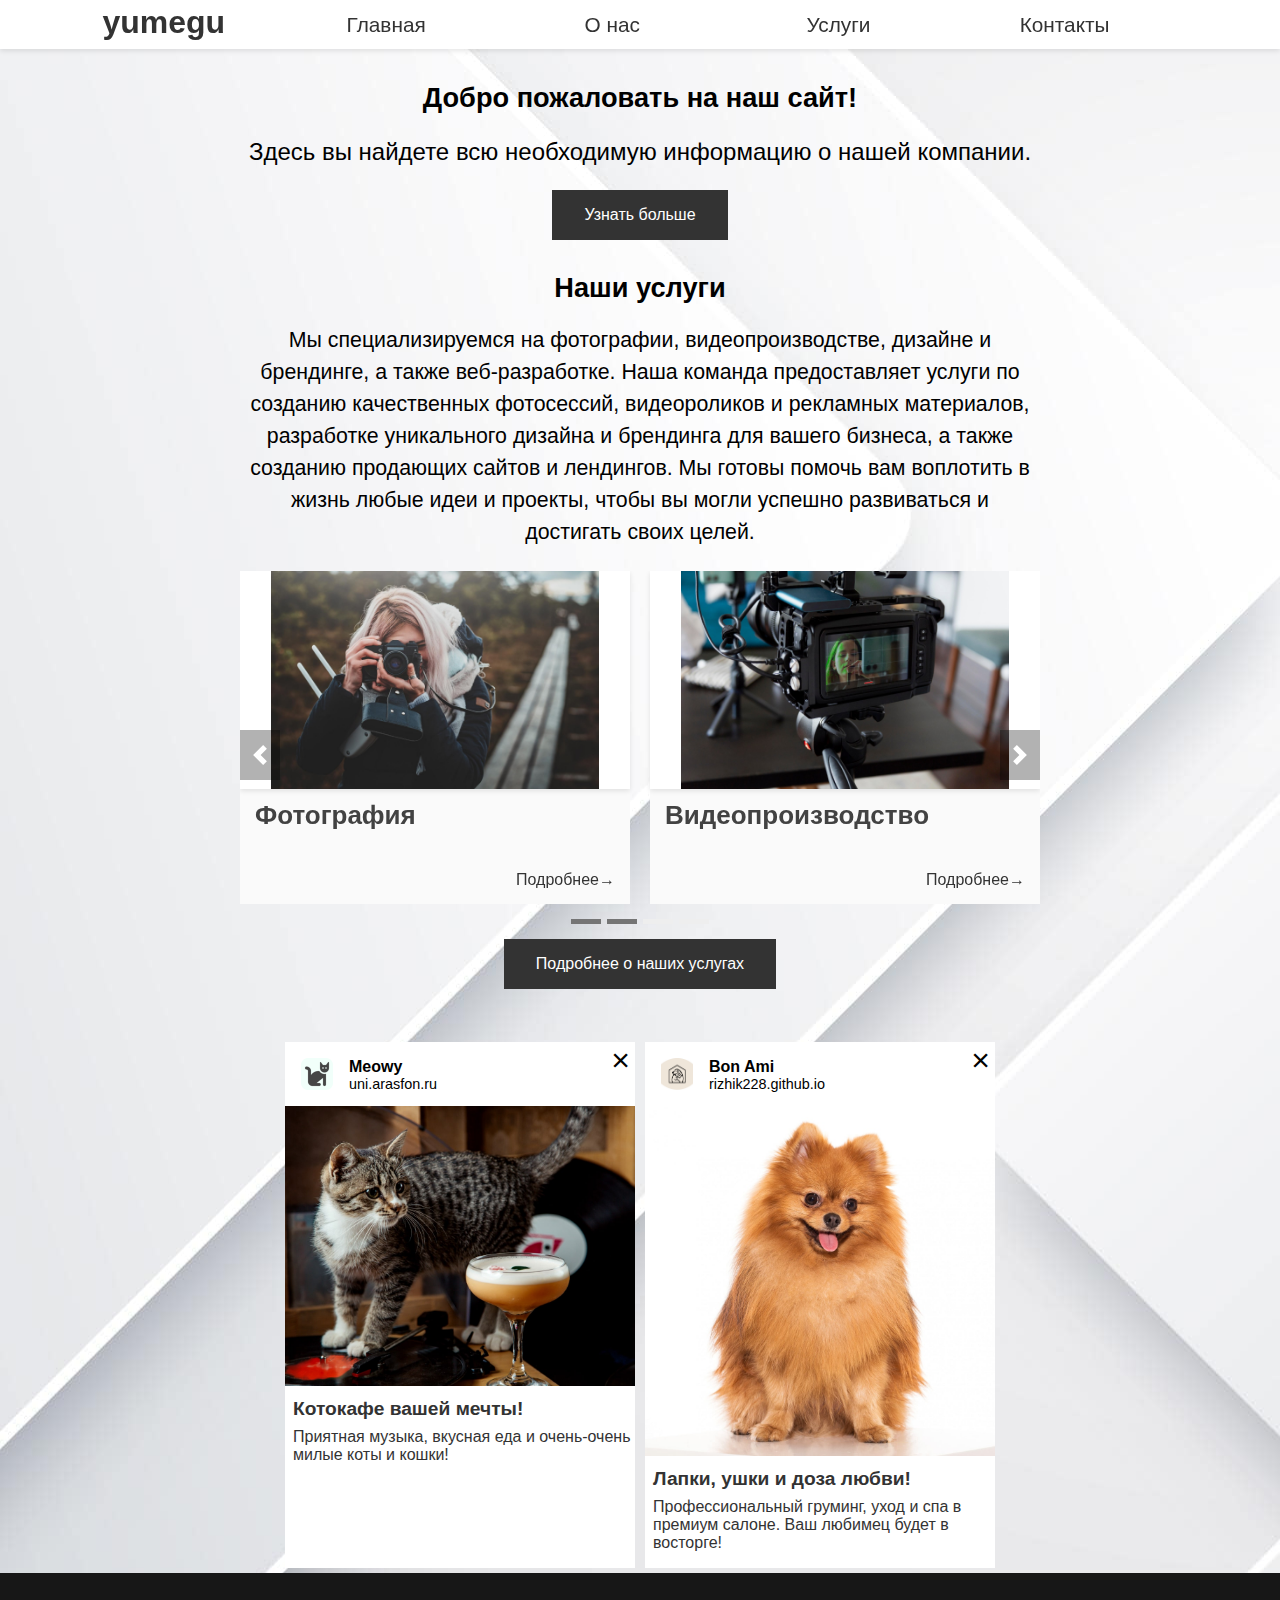
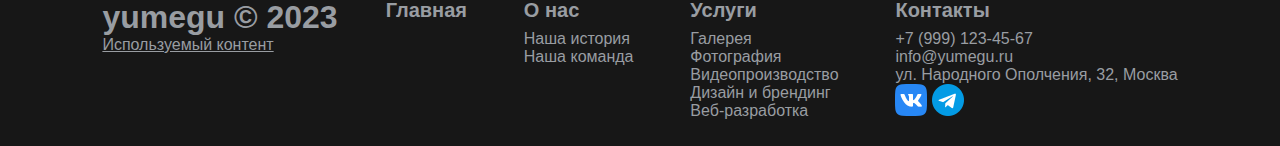
<file: index.html>
<!DOCTYPE html>
<html lang="en">
  <head>
    <meta charset="UTF-8" />
    <meta name="viewport" content="width=device-width, initial-scale=1.0" />
    <link rel="stylesheet" href="./css/style.css" />
    <link rel="stylesheet" href="./css/extra/spoiler.css" />
    <link rel="stylesheet" href="./css/stylesheet/index.css" />
    <link rel="stylesheet" href="./css/extra/btn-up.css" />
    <link rel="stylesheet" href="./css/extra/itc-slider.css" />
    <link rel="stylesheet" href="./css/extra/index__slider.css" />
    <script src="./js/btn-up.js"></script>
    <script src="./js/menu-burger.js"></script>
    <script src="./js/itc-slider.js" defer></script>
    <script src="./js/close-hehe.js"></script>
    <script src="./js/spoiler.js" defer></script>
    <title>yumegu</title>
  </head>
  <body>
    <header>
      <nav class="header__menu">
        <h1 class="header__menu__name">
          <a href="./index.html" title="yumegu">yumegu</a>
        </h1>
        <ul class="header__menu__list">
          <li class="header__menu__list__item">
            <a href="./index.html" title="Главная">Главная</a>
          </li>
          <li class="header__menu__list__item">
            <a href="./about.html" title="О нас">О нас</a>
            <span class="menu__arrow arrow">&#9658;</span>
            <ul class="header__menu__dropdown">
              <li>
                <a href="./about.html#history" title="Наша история"
                  >Наша история</a
                >
              </li>
              <li>
                <a href="./about.html#team" title="Наша команда"
                  >Наша команда</a
                >
              </li>
            </ul>
          </li>
          <li class="header__menu__list__item">
            <a href="./services.html" title="Услуги">Услуги</a>
            <span class="menu__arrow arrow">&#9658;</span>
            <ul class="header__menu__dropdown">
              <li>
                <a href="./services.html#photography" title="Фотография"
                  >Фотография</a
                >
              </li>
              <li>
                <a
                  href="./services.html#video-production"
                  title="Видеопроизводство"
                  >Видео&shy;производство</a
                >
              </li>
              <li>
                <a
                  href="./services.html#design-and-branding"
                  title="Дизайн и брендинг"
                  >Дизайн и брендинг</a
                >
              </li>
              <li>
                <a href="./services.html#web-development" title="Веб-разработка"
                  >Веб-разработка</a
                >
              </li>
            </ul>
          </li>
          <li class="header__menu__list__item">
            <a href="./contacts.html" title="Контакты">Контакты</a>
          </li>
        </ul>
        <div class="burger">
          <span></span>
        </div>
      </nav>
    </header>

    <main>
      <div class="wrapper">
        <div class="container">
          <section>
            <h2>Добро пожаловать на наш сайт!</h2>
            <div class="index__welcome">
              <p>
                Здесь вы найдете всю необходимую информацию о нашей компании.
              </p>
              <div class="button">
                <a href="./about.html" alt="О нас">Узнать больше</a>
              </div>
            </div>
          </section>
          <section>
            <h2>Наши услуги</h2>
            <div class="index__services">
              <p>
                Мы специализируемся на фотографии, видеопроизводстве, дизайне и
                брендинге, а также веб-разработке. Наша команда предоставляет
                услуги по созданию качественных фотосессий, видеороликов и
                рекламных материалов, разработке уникального дизайна и брендинга
                для вашего бизнеса, а также созданию продающих сайтов и
                лендингов. Мы готовы помочь вам воплотить в жизнь любые идеи и
                проекты, чтобы вы могли успешно развиваться и достигать своих
                целей.
              </p>

              <div class="slider">
                <div class="slider__container">
                  <div
                    class="itc-slider"
                    data-autoplay="true"
                    data-interval="5000"
                    data-loop="true"
                    data-refresh="true"
                    data-slider="itc-slider"
                  >
                    <div class="itc-slider-wrapper">
                      <div class="itc-slider-items">
                        <!-- Начало 1 слайда -->
                        <div class="itc-slider-item">
                          <div class="card">
                            <header class="card-header">
                              <img
                                alt="Изображение 1"
                                class="card-img"
                                height="250"
                                loading="lazy"
                                src="./images/photography.jpg"
                                width="350"
                              />
                            </header>
                            <h2 class="card-title">Фотография</h2>
                            <footer class="card-footer">
                              <a
                                class="card-author"
                                href="./services.html#photography"
                                >Подробнее&rarr;</a
                              >
                            </footer>
                          </div>
                        </div>
                        <!-- Конец 1 слайда -->
                        <!-- Начало 2 слайда -->
                        <div class="itc-slider-item">
                          <div class="card">
                            <header class="card-header">
                              <img
                                alt="Изображение 2"
                                class="card-img"
                                height="250"
                                loading="lazy"
                                src="./images/video-production.jpg"
                                width="350"
                              />
                            </header>
                            <h2 class="card-title">Видео&shy;производство</h2>
                            <footer class="card-footer">
                              <a
                                class="card-author"
                                href="./services.html#video-production"
                                >Подробнее&rarr;</a
                              >
                            </footer>
                          </div>
                        </div>
                        <!-- Конец 2 слайда -->
                        <!-- Начало 3 слайда -->
                        <div class="itc-slider-item">
                          <div class="card">
                            <header class="card-header">
                              <img
                                alt="Изображение 3"
                                class="card-img"
                                height="250"
                                loading="lazy"
                                src="./images/design-and-branding.jpg"
                                width="350"
                              />
                            </header>
                            <h2 class="card-title">Дизайн и брендинг</h2>
                            <footer class="card-footer">
                              <a
                                class="card-author"
                                href="./services.html#design-and-branding"
                                >Подробнее&rarr;</a
                              >
                            </footer>
                          </div>
                        </div>
                        <!-- Конец 3 слайда -->
                        <!-- Начало 4 слайда -->
                        <div class="itc-slider-item">
                          <div class="card">
                            <header class="card-header">
                              <img
                                alt="Изображение 4"
                                class="card-img"
                                height="250"
                                loading="lazy"
                                src="./images/web-development.jpg"
                                width="350"
                              />
                            </header>
                            <h2 class="card-title">Веб-разработка</h2>
                            <footer class="card-footer">
                              <a
                                class="card-author"
                                href="./services.html#web-development"
                                >Подробнее&rarr;</a
                              >
                            </footer>
                          </div>
                        </div>
                        <!-- Конец 4 слайда -->
                      </div>
                    </div>
                    <button class="itc-slider-btn itc-slider-btn-prev"></button>
                    <button class="itc-slider-btn itc-slider-btn-next"></button>
                    <ol class="itc-slider-indicators">
                      <li class="itc-slider-indicator" data-slide-to="0"></li>
                      <li class="itc-slider-indicator" data-slide-to="1"></li>
                      <li class="itc-slider-indicator" data-slide-to="2"></li>
                      <li class="itc-slider-indicator" data-slide-to="3"></li>
                    </ol>
                  </div>
                </div>
              </div>

              <div class="button">
                <a href="./services.html" alt="Услуги"
                  >Подробнее о наших услугах</a
                >
              </div>
            </div>
          </section>
        </div>
        <div class="hehe-block">
          <div class="hehe-block-1">
            <div class="hehe-block__header">
              <img class="hehe-logo" src="./images/meowy-logo.png" alt="hehe" />
              <div class="hehe-block__header__text">
                <span class="hehe-block__name">Meowy</span>
                <p class="hehe-block__link">uni.arasfon.ru</p>
              </div>
              <div class="close__button-1">
                <span class="сlose-logo">&times;</span>
              </div>
            </div>
            <a href="https://uni.arasfon.ru/">
              <img
                class="cat"
                src="./images/cat-cafe.jpg"
                alt="Красивый шпиц"
              />

              <p class="hehe-block__title">Котокафе вашей мечты!</p>
              <p class="hehe-block__desc">
                Приятная музыка, вкусная еда и очень-очень милые коты и кошки!
              </p>
            </a>
          </div>
          <div class="hehe-block-2">
            <div class="hehe-block__header">
              <img class="hehe-logo" src="./images/hehe-logo.png" alt="hehe" />
              <div class="hehe-block__header__text">
                <span class="hehe-block__name">Bon Ami</span>
                <p class="hehe-block__link">rizhik228.github.io</p>
              </div>
              <div class="close__button-2">
                <span class="сlose-logo">&times;</span>
              </div>
            </div>
            <a href="https://rizhik228.github.io">
              <img
                class="dog"
                src="./images/cute-spitz.jpg"
                alt="Красивый шпиц"
              />

              <p class="hehe-block__title">Лапки, ушки и доза любви!</p>
              <p class="hehe-block__desc">
                Профессиональный груминг, уход и спа в премиум салоне. Ваш
                любимец будет в восторге!
              </p>
            </a>
          </div>
        </div>
      </div>
    </main>

    <footer>
      <div>
        <h1>yumegu &copy;&nbsp;2023</h1>
        <a
          class="footer__attributions"
          href="./attributions.html"
          title="Используемый контент"
          ><u>Используемый контент</u></a
        >
      </div>
      <div class="footer__list">
        <div class="footer__list__item">
          <a
            class="footer__list__item__headline"
            href="./index.html"
            title="Главная"
            >Главная</a
          >
        </div>
        <div class="footer__list__item">
          <a
            class="footer__list__item__headline"
            href="./about.html"
            title="О нас"
            >О нас</a
          >
          <a href="./about.html#history" title="Наша история">Наша история</a>
          <a href="./about.html#team" title="Наша команда">Наша команда</a>
        </div>
        <div class="footer__list__item">
          <a
            class="footer__list__item__headline"
            href="./services.html"
            title="Услуги"
            >Услуги</a
          >
          <a href="./services/gallery.html" title="Галерея">Галерея</a>
          <a href="./services.html#photography" title="Фотография"
            >Фотография</a
          >
          <a href="./services.html#video-production" title="Видеопроизводство"
            >Видеопроизводство</a
          >
          <a
            href="./services.html#design-and-branding"
            title="Дизайн и брендинг"
            >Дизайн и брендинг</a
          >
          <a href="./services.html#web-development" title="Веб-разработка"
            >Веб-разработка</a
          >
        </div>
        <div class="footer__list__item">
          <a
            class="footer__list__item__headline"
            href="./contacts.html"
            title="Контакты"
            >Контакты</a
          >
          <span>+7 (999) 123-45-67</span>
          <span>info@yumegu.ru</span>
          <span>ул. Народного Ополчения, 32, Москва</span>
          <div class="footer__social-network">
            <a href="https://vk.com/kriokinetik"
              ><img src="./images/vk-icon.png" alt="ВКонтакте"
            /></a>
            <a href="https://t.me/kriokinetik"
              ><img src="./images/telegram-icon.png" alt="Telegram"
            /></a>
          </div>
        </div>
      </div>
    </footer>

    <div class="btn-up btn-up_hide"></div>
  </body>
</html>
</file>
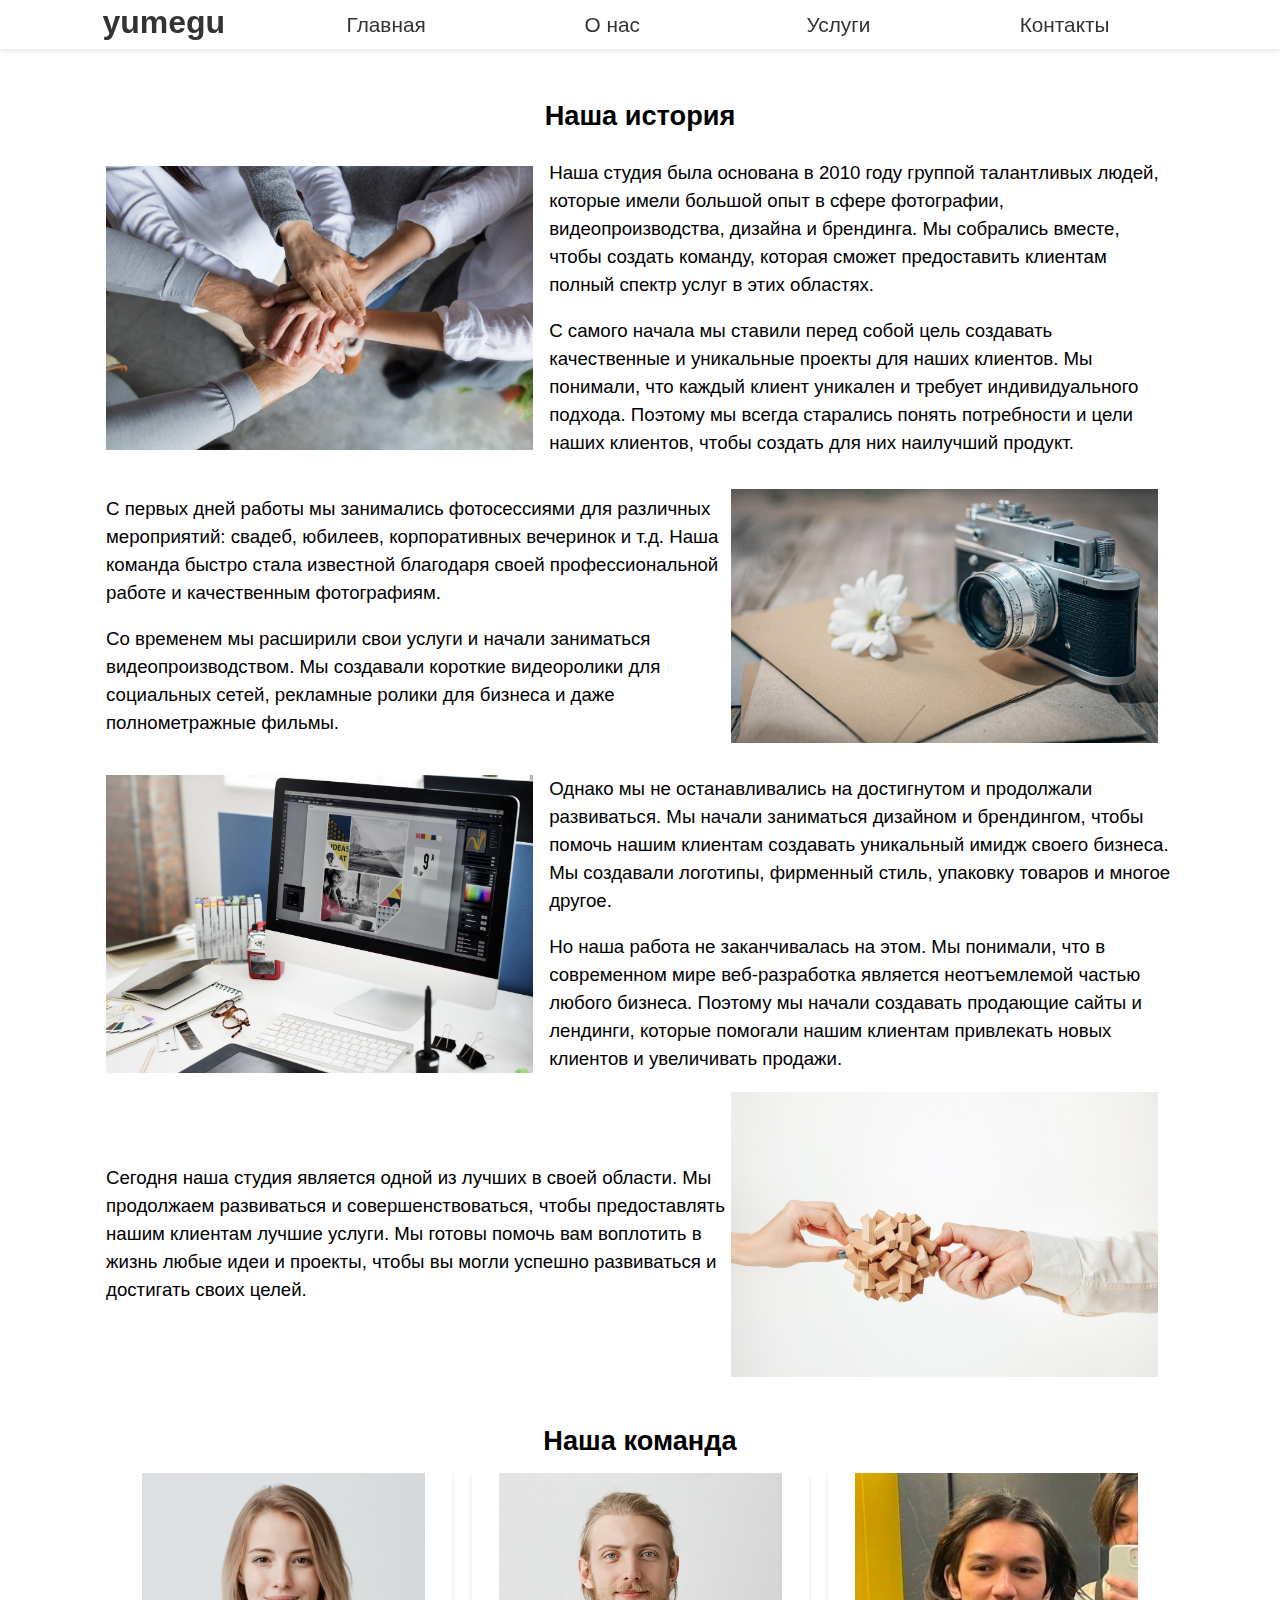
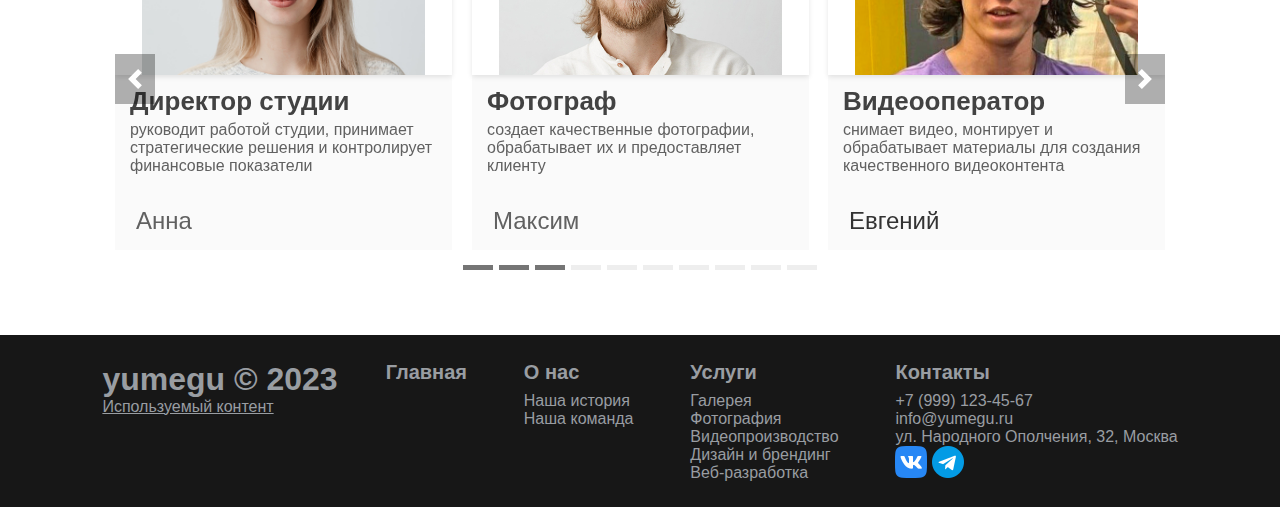
<file: about.html>
<!DOCTYPE html>
<html lang="en">
  <head>
    <meta charset="UTF-8" />
    <meta name="viewport" content="width=device-width, initial-scale=1.0" />
    <link rel="stylesheet" href="./css/style.css" />
    <link rel="stylesheet" href="./css/extra/spoiler.css" />
    <link rel="stylesheet" href="./css/stylesheet/about.css" />
    <link rel="stylesheet" href="./css/extra/btn-up.css" />
    <link rel="stylesheet" href="./css/extra/itc-slider.css" />
    <link rel="stylesheet" href="./css/extra/about__slider.css" />
    <script src="./js/btn-up.js"></script>
    <script src="./js/itc-slider.js" defer></script>
    <script src="./js/menu-burger.js"></script>
    <script src="./js/spoiler.js" defer></script>
    <title>О нас</title>
  </head>
  <body>
    <header>
      <nav class="header__menu">
        <h1 class="header__menu__name">
          <a href="./index.html" title="yumegu">yumegu</a>
        </h1>
        <ul class="header__menu__list">
          <li class="header__menu__list__item">
            <a href="./index.html" title="Главная">Главная</a>
          </li>
          <li class="header__menu__list__item">
            <a href="./about.html" title="О нас">О нас</a>
            <span class="menu__arrow arrow">&#9658;</span>
            <ul class="header__menu__dropdown">
              <li>
                <a href="./about.html#history" title="Наша история"
                  >Наша история</a
                >
              </li>
              <li>
                <a href="./about.html#team" title="Наша команда"
                  >Наша команда</a
                >
              </li>
            </ul>
          </li>
          <li class="header__menu__list__item">
            <a href="./services.html" title="Услуги">Услуги</a>
            <span class="menu__arrow arrow">&#9658;</span>
            <ul class="header__menu__dropdown">
              <li>
                <a href="./services.html#photography" title="Фотография"
                  >Фотография</a
                >
              </li>
              <li>
                <a
                  href="./services.html#video-production"
                  title="Видеопроизводство"
                  >Видео&shy;производство</a
                >
              </li>
              <li>
                <a
                  href="./services.html#design-and-branding"
                  title="Дизайн и брендинг"
                  >Дизайн и брендинг</a
                >
              </li>
              <li>
                <a href="./services.html#web-development" title="Веб-разработка"
                  >Веб-разработка</a
                >
              </li>
            </ul>
          </li>
          <li class="header__menu__list__item">
            <a href="./contacts.html" title="Контакты">Контакты</a>
          </li>
        </ul>
        <div class="burger">
          <span></span>
        </div>
      </nav>
    </header>

    <main>
      <div class="wrapper">
        <div class="container">
          <div class="history">
            <h2 id="history">Наша история</h2>
            <div class="history__content">
              <img src="./images/history 1.jpg" alt="Изображение 1" />
              <div class="history__content__text">
                <p>
                  Наша студия была основана в 2010 году группой талантливых
                  людей, которые имели большой опыт в сфере фотографии,
                  видеопроизводства, дизайна и брендинга. Мы собрались вместе,
                  чтобы создать команду, которая сможет предоставить клиентам
                  полный спектр услуг в этих областях.
                </p>
                <p>
                  С самого начала мы ставили перед собой цель создавать
                  качественные и уникальные проекты для наших клиентов. Мы
                  понимали, что каждый клиент уникален и требует индивидуального
                  подхода. Поэтому мы всегда старались понять потребности и цели
                  наших клиентов, чтобы создать для них наилучший продукт.
                </p>
              </div>
            </div>
            <div class="history__content">
              <img src="./images/history 2.jpg" alt="Изображение 2" />
              <div class="history__content__text">
                <p>
                  С первых дней работы мы занимались фотосессиями для различных
                  мероприятий: свадеб, юбилеев, корпоративных вечеринок и т.д.
                  Наша команда быстро стала известной благодаря своей
                  профессиональной работе и качественным фотографиям.
                </p>
                <p>
                  Со временем мы расширили свои услуги и начали заниматься
                  видеопроизводством. Мы создавали короткие видеоролики для
                  социальных сетей, рекламные ролики для бизнеса и даже
                  полнометражные фильмы.
                </p>
              </div>
            </div>
            <div class="history__content">
              <img src="./images/history 3.jpg" alt="Изображение 3" />
              <div class="history__content__text">
                <p>
                  Однако мы не останавливались на достигнутом и продолжали
                  развиваться. Мы начали заниматься дизайном и брендингом, чтобы
                  помочь нашим клиентам создавать уникальный имидж своего
                  бизнеса. Мы создавали логотипы, фирменный стиль, упаковку
                  товаров и многое другое.
                </p>
                <p>
                  Но наша работа не заканчивалась на этом. Мы понимали, что в
                  современном мире веб-разработка является неотъемлемой частью
                  любого бизнеса. Поэтому мы начали создавать продающие сайты и
                  лендинги, которые помогали нашим клиентам привлекать новых
                  клиентов и увеличивать продажи.
                </p>
              </div>
            </div>
            <div class="history__content">
              <img src="./images/history 4.jpg" alt="Изображение 4" />
              <div class="history__content__text">
                <p>
                  Сегодня наша студия является одной из лучших в своей области.
                  Мы продолжаем развиваться и совершенствоваться, чтобы
                  предоставлять нашим клиентам лучшие услуги. Мы готовы помочь
                  вам воплотить в жизнь любые идеи и проекты, чтобы вы могли
                  успешно развиваться и достигать своих целей.
                </p>
              </div>
            </div>
          </div>

          <div class="team">
            <h2 id="team">Наша команда</h2>
            <div class="slider">
              <div class="slider__container">
                <div
                  class="itc-slider"
                  data-autoplay="true"
                  data-interval="5000"
                  data-loop="true"
                  data-refresh="true"
                  data-slider="itc-slider"
                >
                  <div class="itc-slider-wrapper">
                    <div class="itc-slider-items">
                      <!-- Начало 1 слайда -->
                      <div class="itc-slider-item">
                        <div class="card">
                          <header class="card-header">
                            <img
                              alt="Изображение 1"
                              class="card-img"
                              height="250"
                              loading="lazy"
                              src="./images/team 1.png"
                              width="350"
                            />
                          </header>
                          <h2 class="card-title">Директор студии</h2>
                          <footer class="card-footer">
                            <span class="card-desc"
                              >руководит работой студии, принимает
                              стратегические решения и контролирует финансовые
                              показатели</span
                            >
                            <span class="card-author">Анна</span>
                          </footer>
                        </div>
                      </div>
                      <!-- Конец 1 слайда -->
                      <!-- Начало 2 слайда -->
                      <div class="itc-slider-item">
                        <div class="card">
                          <header class="card-header">
                            <img
                              alt="Изображение 2"
                              class="card-img"
                              height="250"
                              loading="lazy"
                              src="./images/team 2.png"
                              width="350"
                            />
                          </header>
                          <h2 class="card-title">Фотограф</h2>
                          <footer class="card-footer">
                            <span class="card-desc"
                              >создает качественные фотографии, обрабатывает их
                              и предоставляет клиенту</span
                            >
                            <span class="card-author">Максим</span>
                          </footer>
                        </div>
                      </div>
                      <!-- Конец 2 слайда -->
                      <!-- Начало 3 слайда -->
                      <div class="itc-slider-item">
                        <div class="card">
                          <header class="card-header">
                            <img
                              alt="Изображение 3"
                              class="card-img"
                              height="250"
                              loading="lazy"
                              src="./images/team 3.png"
                              width="350"
                            />
                          </header>
                          <h2 class="card-title">Видеооператор</h2>
                          <footer class="card-footer">
                            <span class="card-desc"
                              >снимает видео, монтирует и обрабатывает материалы
                              для создания качественного видеоконтента</span
                            >
                            <span class="card-author"
                              ><a
                                href="https://posikboy.github.io/CityGuide/wwwroot/"
                                >Евгений</a
                              ></span
                            >
                          </footer>
                        </div>
                      </div>
                      <!-- Конец 3 слайда -->
                      <!-- Начало 4 слайда -->
                      <div class="itc-slider-item">
                        <div class="card">
                          <header class="card-header">
                            <img
                              alt="Изображение 4"
                              class="card-img"
                              height="250"
                              loading="lazy"
                              src="./images/team 4.png"
                              width="350"
                            />
                          </header>
                          <h2 class="card-title">Дизайнер</h2>
                          <footer class="card-footer">
                            <span class="card-desc"
                              >разрабатывает дизайн-концепции для различных
                              проектов, создает графические элементы и
                              макеты</span
                            >
                            <span class="card-author">Александра</span>
                          </footer>
                        </div>
                      </div>
                      <!-- Конец 4 слайда -->
                      <!-- Начало 5 слайда -->
                      <div class="itc-slider-item">
                        <div class="card">
                          <header class="card-header">
                            <img
                              alt="Изображение 5"
                              class="card-img"
                              height="250"
                              loading="lazy"
                              src="./images/team 5.png"
                              width="350"
                            />
                          </header>
                          <h2 class="card-title">Менеджер проектов</h2>
                          <footer class="card-footer">
                            <span class="card-desc"
                              >контролирует выполнение проектов, управляет
                              командой и общается с клиентами</span
                            >
                            <span class="card-author">Ксения</span>
                          </footer>
                        </div>
                      </div>
                      <!-- Конец 5 слайда -->
                      <!-- Начало 6 слайда -->
                      <div class="itc-slider-item">
                        <div class="card">
                          <header class="card-header">
                            <img
                              alt="Изображение 6"
                              class="card-img"
                              height="250"
                              loading="lazy"
                              src="./images/team 6.png"
                              width="350"
                            />
                          </header>
                          <h2 class="card-title">Веб-разработчик</h2>
                          <footer class="card-footer">
                            <span class="card-desc"
                              >создает сайты и интернет-приложения, занимается
                              программированием и тестированием</span
                            >
                            <span class="card-author">Алексей</span>
                          </footer>
                        </div>
                      </div>
                      <!-- Конец 6 слайда -->
                      <!-- Начало 7 слайда -->
                      <div class="itc-slider-item">
                        <div class="card">
                          <header class="card-header">
                            <img
                              alt="Изображение 7"
                              class="card-img"
                              height="250"
                              loading="lazy"
                              src="./images/team 7.png"
                              width="350"
                            />
                          </header>
                          <h2 class="card-title">Копирайтер</h2>
                          <footer class="card-footer">
                            <span class="card-desc"
                              >пишет тексты для сайтов, рекламных материалов,
                              социальных сетей и других медиа-каналов</span
                            >
                            <span class="card-author">Мария</span>
                          </footer>
                        </div>
                      </div>
                      <!-- Конец 7 слайда -->
                      <!-- Начало 8 слайда -->
                      <div class="itc-slider-item">
                        <div class="card">
                          <header class="card-header">
                            <img
                              alt="Изображение 8"
                              class="card-img"
                              height="250"
                              loading="lazy"
                              src="./images/team 8.png"
                              width="350"
                            />
                          </header>
                          <h2 class="card-title">Маркетолог</h2>
                          <footer class="card-footer">
                            <span class="card-desc"
                              >разрабатывает стратегии продвижения бренда,
                              анализирует рынок и управляет рекламными
                              кампаниями</span
                            >
                            <span class="card-author">Дмитрий</span>
                          </footer>
                        </div>
                      </div>
                      <!-- Конец 8 слайда -->
                      <!-- Начало 9 слайда -->
                      <div class="itc-slider-item">
                        <div class="card">
                          <header class="card-header">
                            <img
                              alt="Изображение 9"
                              class="card-img"
                              height="250"
                              loading="lazy"
                              src="./images/team 9.png"
                              width="350"
                            />
                          </header>
                          <h2 class="card-title">Ассистент фотографа</h2>
                          <footer class="card-footer">
                            <span class="card-desc"
                              >помогает на съемке, настраивает свет и
                              оборудование, поддерживает порядок и может помочь
                              с обработкой фотографий</span
                            >
                            <span class="card-author">София</span>
                          </footer>
                        </div>
                      </div>
                      <!-- Конец 9 слайда -->
                      <!-- Начало 10 слайда -->
                      <div class="itc-slider-item">
                        <div class="card">
                          <header class="card-header">
                            <img
                              alt="Изображение 10"
                              class="card-img"
                              height="250"
                              loading="lazy"
                              src="./images/team 10.png"
                              width="350"
                            />
                          </header>
                          <h2 class="card-title">Ассистент дизайнера</h2>
                          <footer class="card-footer">
                            <span class="card-desc"
                              >помогает дизайнеру в выполнении задач,
                              подготавливает материалы и файлы для работы</span
                            >
                            <span class="card-author">Алиса</span>
                          </footer>
                        </div>
                      </div>
                      <!-- Конец 10 слайда -->
                    </div>
                  </div>
                  <button class="itc-slider-btn itc-slider-btn-prev"></button>
                  <button class="itc-slider-btn itc-slider-btn-next"></button>
                  <ol class="itc-slider-indicators">
                    <li class="itc-slider-indicator" data-slide-to="0"></li>
                    <li class="itc-slider-indicator" data-slide-to="1"></li>
                    <li class="itc-slider-indicator" data-slide-to="2"></li>
                    <li class="itc-slider-indicator" data-slide-to="3"></li>
                    <li class="itc-slider-indicator" data-slide-to="4"></li>
                    <li class="itc-slider-indicator" data-slide-to="5"></li>
                    <li class="itc-slider-indicator" data-slide-to="6"></li>
                    <li class="itc-slider-indicator" data-slide-to="7"></li>
                    <li class="itc-slider-indicator" data-slide-to="8"></li>
                    <li class="itc-slider-indicator" data-slide-to="9"></li>
                  </ol>
                </div>
              </div>
            </div>
          </div>
        </div>
      </div>
    </main>

    <footer>
      <div>
        <h1>yumegu &copy;&nbsp;2023</h1>
        <a
          class="footer__attributions"
          href="./attributions.html"
          title="Используемый контент"
          ><u>Используемый контент</u></a
        >
      </div>
      <div class="footer__list">
        <div class="footer__list__item">
          <a
            class="footer__list__item__headline"
            href="./index.html"
            title="Главная"
            >Главная</a
          >
        </div>
        <div class="footer__list__item">
          <a
            class="footer__list__item__headline"
            href="./about.html"
            title="О нас"
            >О нас</a
          >
          <a href="./about.html#history" title="Наша история">Наша история</a>
          <a href="./about.html#team" title="Наша команда">Наша команда</a>
        </div>
        <div class="footer__list__item">
          <a
            class="footer__list__item__headline"
            href="./services.html"
            title="Услуги"
            >Услуги</a
          >
          <a href="./services/gallery.html" title="Галерея">Галерея</a>
          <a href="./services.html#photography" title="Фотография"
            >Фотография</a
          >
          <a href="./services.html#video-production" title="Видеопроизводство"
            >Видеопроизводство</a
          >
          <a
            href="./services.html#design-and-branding"
            title="Дизайн и брендинг"
            >Дизайн и брендинг</a
          >
          <a href="./services.html#web-development" title="Веб-разработка"
            >Веб-разработка</a
          >
        </div>
        <div class="footer__list__item">
          <a
            class="footer__list__item__headline"
            href="./contacts.html"
            title="Контакты"
            >Контакты</a
          >
          <span>+7 (999) 123-45-67</span>
          <span>info@yumegu.ru</span>
          <span>ул. Народного Ополчения, 32, Москва</span>
          <div class="footer__social-network">
            <a href="https://vk.com/kriokinetik"
              ><img src="./images/vk-icon.png" alt="ВКонтакте"
            /></a>
            <a href="https://t.me/kriokinetik"
              ><img src="./images/telegram-icon.png" alt="Telegram"
            /></a>
          </div>
        </div>
      </div>
    </footer>

    <div class="btn-up btn-up_hide"></div>
  </body>
</html>
</file>
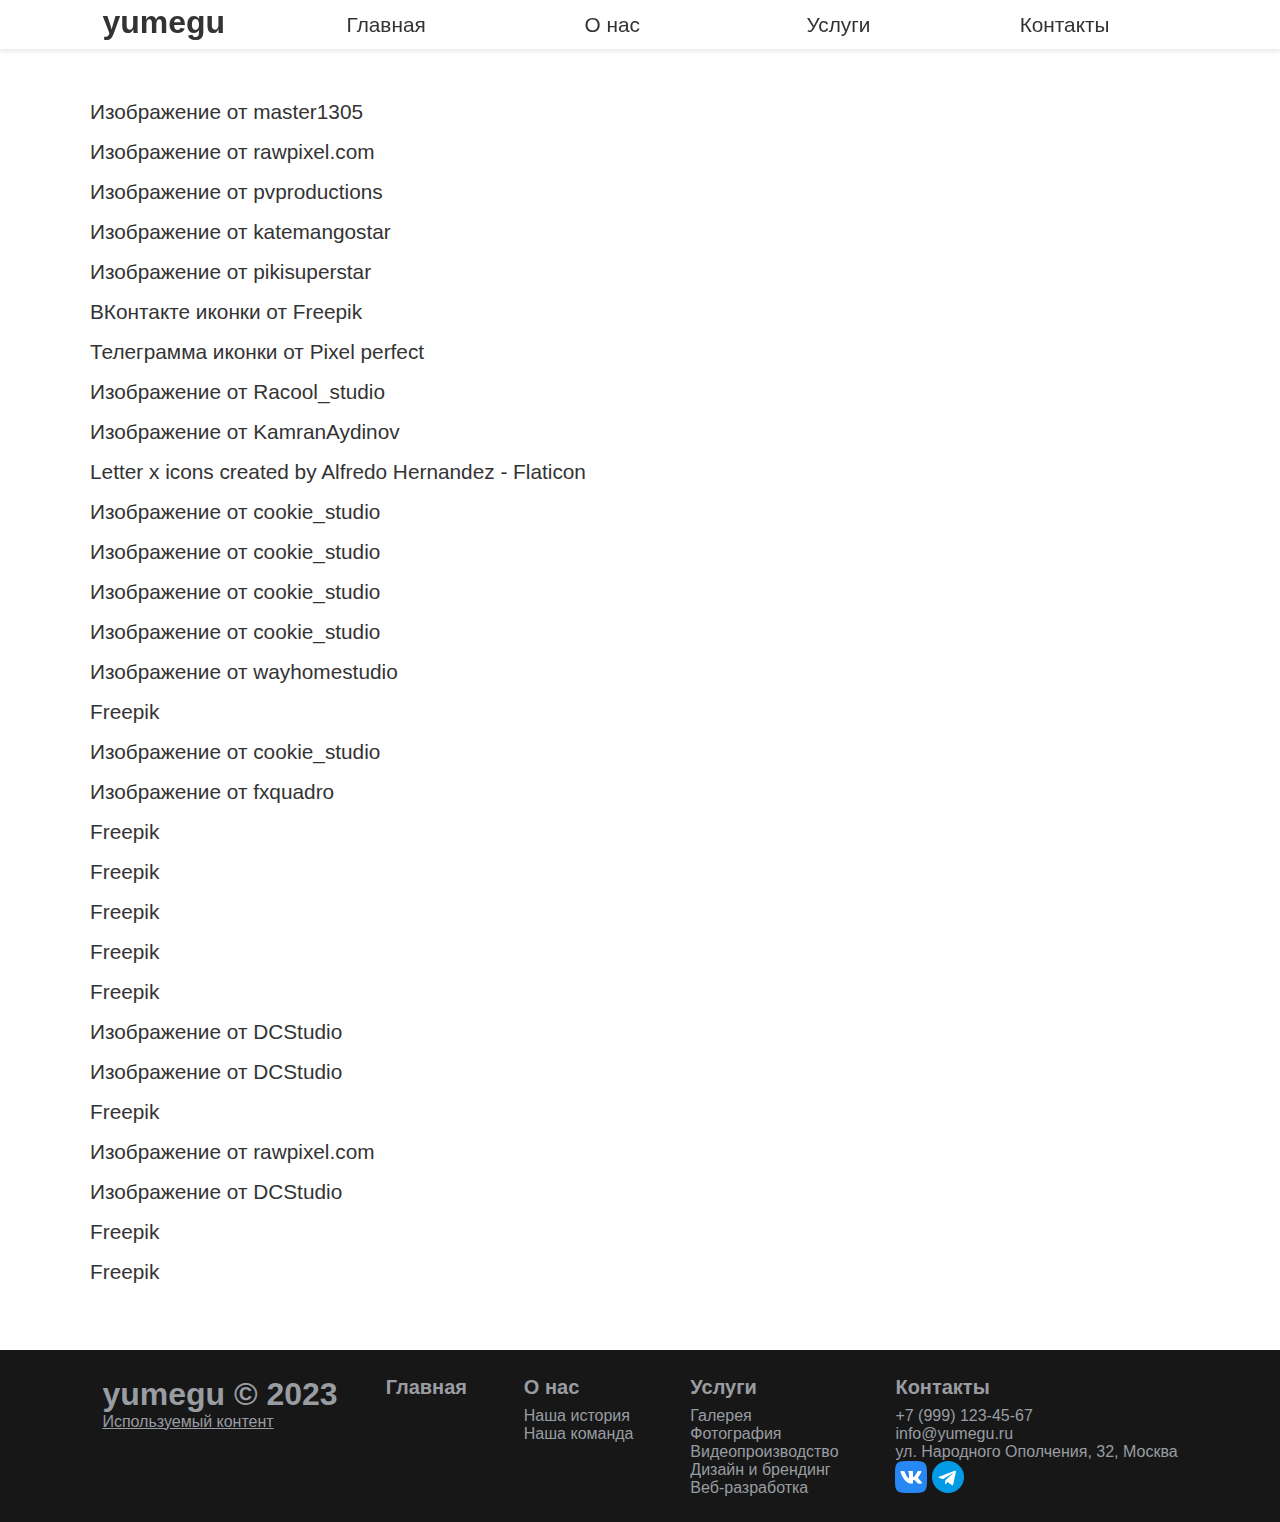
<file: attributions.html>
<!DOCTYPE html>
<html lang="en">
  <head>
    <meta charset="UTF-8" />
    <meta name="viewport" content="width=device-width, initial-scale=1.0" />
    <link rel="stylesheet" href="./css/style.css" />
    <link rel="stylesheet" href="./css/extra/spoiler.css" />
    <link rel="stylesheet" href="./css/stylesheet/attributions.css" />
    <link rel="stylesheet" href="./css/extra/btn-up.css" />
    <script src="./js/btn-up.js"></script>
    <script src="./js/menu-burger.js"></script>
    <script src="./js/spoiler.js" defer></script>
    <title>Контент</title>
  </head>
  <body>
    <header>
      <nav class="header__menu">
        <h1 class="header__menu__name">
          <a href="./index.html" title="yumegu">yumegu</a>
        </h1>
        <ul class="header__menu__list">
          <li class="header__menu__list__item">
            <a href="./index.html" title="Главная">Главная</a>
          </li>
          <li class="header__menu__list__item">
            <a href="./about.html" title="О нас">О нас</a>
            <span class="menu__arrow arrow">&#9658;</span>
            <ul class="header__menu__dropdown">
              <li>
                <a href="./about.html#history" title="Наша история"
                  >Наша история</a
                >
              </li>
              <li>
                <a href="./about.html#team" title="Наша команда"
                  >Наша команда</a
                >
              </li>
            </ul>
          </li>
          <li class="header__menu__list__item">
            <a href="./services.html" title="Услуги">Услуги</a>
            <span class="menu__arrow arrow">&#9658;</span>
            <ul class="header__menu__dropdown">
              <li>
                <a href="./services.html#photography" title="Фотография"
                  >Фотография</a
                >
              </li>
              <li>
                <a
                  href="./services.html#video-production"
                  title="Видеопроизводство"
                  >Видео&shy;производство</a
                >
              </li>
              <li>
                <a
                  href="./services.html#design-and-branding"
                  title="Дизайн и брендинг"
                  >Дизайн и брендинг</a
                >
              </li>
              <li>
                <a href="./services.html#web-development" title="Веб-разработка"
                  >Веб-разработка</a
                >
              </li>
            </ul>
          </li>
          <li class="header__menu__list__item">
            <a href="./contacts.html" title="Контакты">Контакты</a>
          </li>
        </ul>
        <div class="burger">
          <span></span>
        </div>
      </nav>
    </header>

    <main>
      <div class="wrapper">
        <div class="container">
          <ul class="attributions__links">
            <li>
              <a
                href="https://ru.freepik.com/free-photo/toy-wooden-puzzle-in-hands-isolated-on-white_9368505.htm#query=%D0%BF%D0%BE%D0%BC%D0%BE%D1%89%D1%8C%20%D0%B2%20%D1%80%D0%B5%D0%B0%D0%BB%D0%B8%D0%B7%D0%B0%D1%86%D0%B8%D0%B8&position=0&from_view=search&track=ais"
                >Изображение от master1305</a
              >
            </li>
            <li>
              <a
                href="https://ru.freepik.com/free-photo/marketing-strategy-planning-strategy-concept_3224659.htm#query=%D0%B4%D0%B8%D0%B7%D0%B0%D0%B9%D0%BD&position=15&from_view=search&track=sph"
                >Изображение от rawpixel.com</a
              >
            </li>
            <li>
              <a
                href="https://ru.freepik.com/free-photo/vintage-retro-camera-and-envelopes-with-letters-closeup_21288613.htm#query=%D1%84%D0%BE%D1%82%D0%BE%D0%B0%D0%BF%D0%BF%D0%B0%D1%80%D0%B0%D1%82%20%D0%B8%20%D1%81%D0%B2%D0%B0%D0%B4%D1%8C%D0%B1%D1%8B&position=4&from_view=search&track=ais"
                >Изображение от pvproductions</a
              >
            </li>
            <li>
              <a
                href="https://ru.freepik.com/free-photo/four-team-members-expressing-togetherness_4166871.htm#query=%D0%BA%D0%BE%D0%BC%D0%B0%D0%BD%D0%B4%D0%B0&position=0&from_view=search&track=sph"
                >Изображение от katemangostar</a
              >
            </li>
            <li>
              <a
                href="https://ru.freepik.com/free-vector/paper-style-white-monochrome-background_15518074.htm#query=%D1%84%D0%BE%D0%BD%20%D0%B4%D0%BB%D1%8F%20%D1%81%D0%B0%D0%B9%D1%82%D0%B0&position=1&from_view=keyword&track=ais"
                >Изображение от pikisuperstar</a
              >
            </li>
            <li>
              <a
                href="https://www.flaticon.com/ru/free-icons/"
                title="ВКонтакте иконки"
                >ВКонтакте иконки от Freepik</a
              >
            </li>
            <li>
              <a
                href="https://www.flaticon.com/ru/free-icons/"
                title="телеграмма иконки"
                >Телеграмма иконки от Pixel perfect</a
              >
            </li>
            <li>
              <a
                href="https://ru.freepik.com/free-photo/cute-spitz_6255618.htm#query=%D0%B3%D1%80%D1%83%D0%BC%D0%B8%D0%BD%D0%B3&position=11&from_view=search&track=sph"
                >Изображение от Racool_studio</a
              >
            </li>
            <li>
              <a
                href="https://ru.freepik.com/free-photo/a-glass-of-foamy-cocktail-garnished-with-flower-placed-next-to-a-cat_7359398.htm#query=%D0%BA%D0%BE%D1%82%D0%BE%D0%BA%D0%B0%D1%84%D0%B5&position=4&from_view=search&track=ais"
                >Изображение от KamranAydinov</a
              >
            </li>
            <li>
              <a
                href="https://www.flaticon.com/free-icons/letter-x"
                title="letter x icons"
                >Letter x icons created by Alfredo Hernandez - Flaticon</a
              >
            </li>
            <li>
              <a
                href="https://ru.freepik.com/free-photo/pretty-smiling-joyfully-female-with-fair-hair-dressed-casually-looking-with-satisfaction_9117255.htm#query=%D0%BF%D0%BE%D1%80%D1%82%D1%80%D0%B5%D1%82%20%D0%B4%D0%B5%D0%B2%D1%83%D1%88%D0%BA%D0%B0&position=0&from_view=search&track=ais"
                >Изображение от cookie_studio</a
              >
            </li>
            <li>
              <a
                href="https://ru.freepik.com/free-photo/portrait-of-young-beautiful-brunette-woman-smiling_9321118.htm#query=%D0%BF%D0%BE%D1%80%D1%82%D1%80%D0%B5%D1%82%20%D0%B4%D0%B5%D0%B2%D1%83%D1%88%D0%BA%D0%B0&position=7&from_view=search&track=ais"
                >Изображение от cookie_studio</a
              >
            </li>
            <li>
              <a
                href="https://ru.freepik.com/free-photo/portrait-of-young-beautiful-businesswoman-smiling_8468246.htm#query=%D0%BF%D0%BE%D1%80%D1%82%D1%80%D0%B5%D1%82%20%D0%B4%D0%B5%D0%B2%D1%83%D1%88%D0%BA%D0%B0&position=14&from_view=search&track=ais"
                >Изображение от cookie_studio</a
              >
            </li>
            <li>
              <a
                href="https://ru.freepik.com/free-photo/tender-smiling-woman-kindly-looking-at-front_9799799.htm#page=2&query=%D0%BF%D0%BE%D1%80%D1%82%D1%80%D0%B5%D1%82%20%D0%B4%D0%B5%D0%B2%D1%83%D1%88%D0%BA%D0%B0&position=21&from_view=search&track=ais"
                >Изображение от cookie_studio</a
              >
            </li>
            <li>
              <a
                href="https://ru.freepik.com/free-photo/handsome-bearded-guy-posing-against-the-white-wall_11139896.htm#query=%D0%BF%D0%BE%D1%80%D1%82%D1%80%D0%B5%D1%82%20%D0%BC%D1%83%D0%B6%D1%87%D0%B8%D0%BD%D0%B0&position=5&from_view=search&track=ais"
                >Изображение от wayhomestudio</a
              >
            </li>
            <li>
              <a
                href="https://ru.freepik.com/free-photo/smiley-man-relaxing-outdoors_10891054.htm#query=%D0%BF%D0%BE%D1%80%D1%82%D1%80%D0%B5%D1%82%20%D0%BC%D1%83%D0%B6%D1%87%D0%B8%D0%BD%D0%B0&position=7&from_view=search&track=ais"
                >Freepik</a
              >
            </li>
            <li>
              <a
                href="https://ru.freepik.com/free-photo/portrait-of-positive-handsome-blond-man-with-beard-and-moustache-standing-with-crossed-hands-in-white-shirt-with-slight-smile-and-confident-expression_9472563.htm#query=%D0%BF%D0%BE%D1%80%D1%82%D1%80%D0%B5%D1%82%20%D0%BC%D1%83%D0%B6%D1%87%D0%B8%D0%BD%D0%B0&position=12&from_view=search&track=ais"
                >Изображение от cookie_studio</a
              >
            </li>
            <li>
              <a
                href="https://ru.freepik.com/free-photo/focused-blonde-girl-is-making-a-photo-with-her-photo-camera-while-walking-in-the-park_24847579.htm#query=%D1%84%D0%BE%D1%82%D0%BE%D0%B3%D1%80%D0%B0%D1%84%D0%B8%D1%8F&position=8&from_view=search&track=sph"
                >Изображение от fxquadro</a
              >
            </li>
            <li>
              <a
                href="https://ru.freepik.com/free-photo/woman-making-a-beauty-vlog-with-her-professional-camera_16408826.htm#query=%D0%B2%D0%B8%D0%B4%D0%B5%D0%BE&from_query=%D0%B2%D0%B8%D0%B4%D0%B5%D0%BE%D0%BF%D1%80%D0%BE%D0%B8%D0%B7%D0%B2%D0%BE%D0%B4%D1%81%D1%82%D0%B2%D0%BE&position=7&from_view=search&track=sph"
                >Freepik</a
              >
            </li>
            <li>
              <a
                href="https://ru.freepik.com/free-photo/scenery-designers-at-work_32473627.htm#query=%D0%B4%D0%B8%D0%B7%D0%B0%D0%B9%D0%BD%20%D0%B8%20%D0%B1%D1%80%D0%B5%D0%BD%D0%B4%D0%B8%D0%BD%D0%B3&position=1&from_view=search&track=ais"
                >Freepik</a
              >
            </li>
            <li>
              <a
                href="https://ru.freepik.com/free-photo/programming-background-with-person-working-with-codes-on-computer_38669459.htm#query=%D0%B2%D0%B5%D0%B1-%D1%80%D0%B0%D0%B7%D1%80%D0%B0%D0%B1%D0%BE%D1%82%D0%BA%D0%B0&position=7&from_view=search&track=sph"
                >Freepik</a
              >
            </li>
            <li>
              <a
                href="https://ru.freepik.com/free-photo/medium-shot-boy-taking-photos_14669534.htm#query=%D0%BC%D1%83%D0%B6%D1%87%D0%B8%D0%BD%D0%B0%20%D1%84%D0%BE%D1%82%D0%BE%D0%B3%D1%80%D0%B0%D1%84%20%D1%81%D0%B2%D0%B0%D0%B4%D1%8C%D0%B1%D0%B0&position=5&from_view=search&track=ais"
                >Freepik</a
              >
            </li>
            <li>
              <a
                href="https://ru.freepik.com/free-photo/medium-shot-man-taking-photos-with-camera_14121035.htm#query=%D0%BC%D1%83%D0%B6%D1%87%D0%B8%D0%BD%D0%B0%20%D1%84%D0%BE%D1%82%D0%BE%D0%B3%D1%80%D0%B0%D1%84%20%D1%81%D0%B2%D0%B0%D0%B4%D1%8C%D0%B1%D0%B0&position=45&from_view=search&track=ais"
                >Freepik</a
              >
            </li>
            <li>
              <a
                href="https://ru.freepik.com/free-photo/male-videographer-editing-video-montage-on-post-production-software-working-on-computer-creating-movie-content-with-color-grading-edit-creative-multimedia-film-footage-on-app_31445026.htm#query=%D0%B2%D0%B8%D0%B4%D0%B5%D0%BE%D0%BC%D0%BE%D0%BD%D1%82%D0%B0%D0%B6&position=0&from_view=search&track=sph"
                >Изображение от DCStudio</a
              >
            </li>
            <li>
              <a
                href="https://ru.freepik.com/free-photo/creative-company-professional-movie-footage-editor-sitting-at-multi-monitor-workstation-while-editing-film-frames-expert-videographer-improving-video-quality-using-specialized-software_26344354.htm#query=%D0%B2%D0%B8%D0%B4%D0%B5%D0%BE%D0%BC%D0%BE%D0%BD%D1%82%D0%B0%D0%B6&position=3&from_view=search&track=sph"
                >Изображение от DCStudio</a
              >
            </li>
            <li>
              <a
                href="https://ru.freepik.com/free-vector/gradient-abstract-wireframe-background_15441830.htm#query=%D0%B4%D0%B8%D0%B7%D0%B0%D0%B9%D0%BD%D0%B5%D1%80%D1%81%D0%BA%D0%B8%D0%B5%20%D1%8D%D0%BB%D0%B5%D0%BC%D0%B5%D0%BD%D1%82%D1%8B&position=19&from_view=search&track=ais"
                >Freepik</a
              >
            </li>
            <li>
              <a
                href="https://ru.freepik.com/free-vector/abstract-modern-black-and-white-template-set_3854518.htm#query=%D0%B4%D0%B8%D0%B7%D0%B0%D0%B9%D0%BD%D0%B5%D1%80%D1%81%D0%BA%D0%B8%D0%B5%20%D1%8D%D0%BB%D0%B5%D0%BC%D0%B5%D0%BD%D1%82%D1%8B&position=25&from_view=search&track=ais"
                >Изображение от rawpixel.com</a
              >
            </li>
            <li>
              <a
                href="https://ru.freepik.com/free-photo/computer-screens-running-programming-code-in-empty-software-developing-agency-office-and-computers-parsing-data-algorithms-in-background-neural-network-servers-cloud-computing-in-data-room_22298430.htm#query=%D0%B2%D0%B5%D0%B1-%D1%80%D0%B0%D0%B7%D1%80%D0%B0%D0%B1%D0%BE%D1%82%D0%BA%D0%B0&position=7&from_view=search&track=sph"
                >Изображение от DCStudio</a
              >
            </li>
            <li>
              <a
                href="https://ru.freepik.com/free-photo/programming-background-with-html_36238378.htm#query=%D0%B2%D0%B5%D0%B1-%D1%80%D0%B0%D0%B7%D1%80%D0%B0%D0%B1%D0%BE%D1%82%D0%BA%D0%B0&position=19&from_view=search&track=sph"
                >Freepik</a
              >
            </li>
            <li>
              <a
                href="https://ru.freepik.com/free-vector/technology-landing-page-with-photo_5189810.htm#query=%D0%B2%D0%B5%D0%B1-%D0%BF%D1%80%D0%B8%D0%BB%D0%BE%D0%B6%D0%B5%D0%BD%D0%B8%D0%B5&position=6&from_view=search&track=sph"
                >Freepik</a
              >
            </li>
          </ul>
        </div>
      </div>
    </main>

    <footer>
      <div>
        <h1>yumegu &copy;&nbsp;2023</h1>
        <a
          class="footer__attributions"
          href="./attributions.html"
          title="Используемый контент"
          ><u>Используемый контент</u></a
        >
      </div>
      <div class="footer__list">
        <div class="footer__list__item">
          <a
            class="footer__list__item__headline"
            href="./index.html"
            title="Главная"
            >Главная</a
          >
        </div>
        <div class="footer__list__item">
          <a
            class="footer__list__item__headline"
            href="./about.html"
            title="О нас"
            >О нас</a
          >
          <a href="./about.html#history" title="Наша история">Наша история</a>
          <a href="./about.html#team" title="Наша команда">Наша команда</a>
        </div>
        <div class="footer__list__item">
          <a
            class="footer__list__item__headline"
            href="./services.html"
            title="Услуги"
            >Услуги</a
          >
          <a href="./services/gallery.html" title="Галерея">Галерея</a>
          <a href="./services.html#photography" title="Фотография"
            >Фотография</a
          >
          <a href="./services.html#video-production" title="Видеопроизводство"
            >Видеопроизводство</a
          >
          <a
            href="./services.html#design-and-branding"
            title="Дизайн и брендинг"
            >Дизайн и брендинг</a
          >
          <a href="./services.html#web-development" title="Веб-разработка"
            >Веб-разработка</a
          >
        </div>
        <div class="footer__list__item">
          <a
            class="footer__list__item__headline"
            href="./contacts.html"
            title="Контакты"
            >Контакты</a
          >
          <span>+7 (999) 123-45-67</span>
          <span>info@yumegu.ru</span>
          <span>ул. Народного Ополчения, 32, Москва</span>
          <div class="footer__social-network">
            <a href="https://vk.com/kriokinetik"
              ><img src="./images/vk-icon.png" alt="ВКонтакте"
            /></a>
            <a href="https://t.me/kriokinetik"
              ><img src="./images/telegram-icon.png" alt="Telegram"
            /></a>
          </div>
        </div>
      </div>
    </footer>

    <div class="btn-up btn-up_hide"></div>
  </body>
</html>
</file>
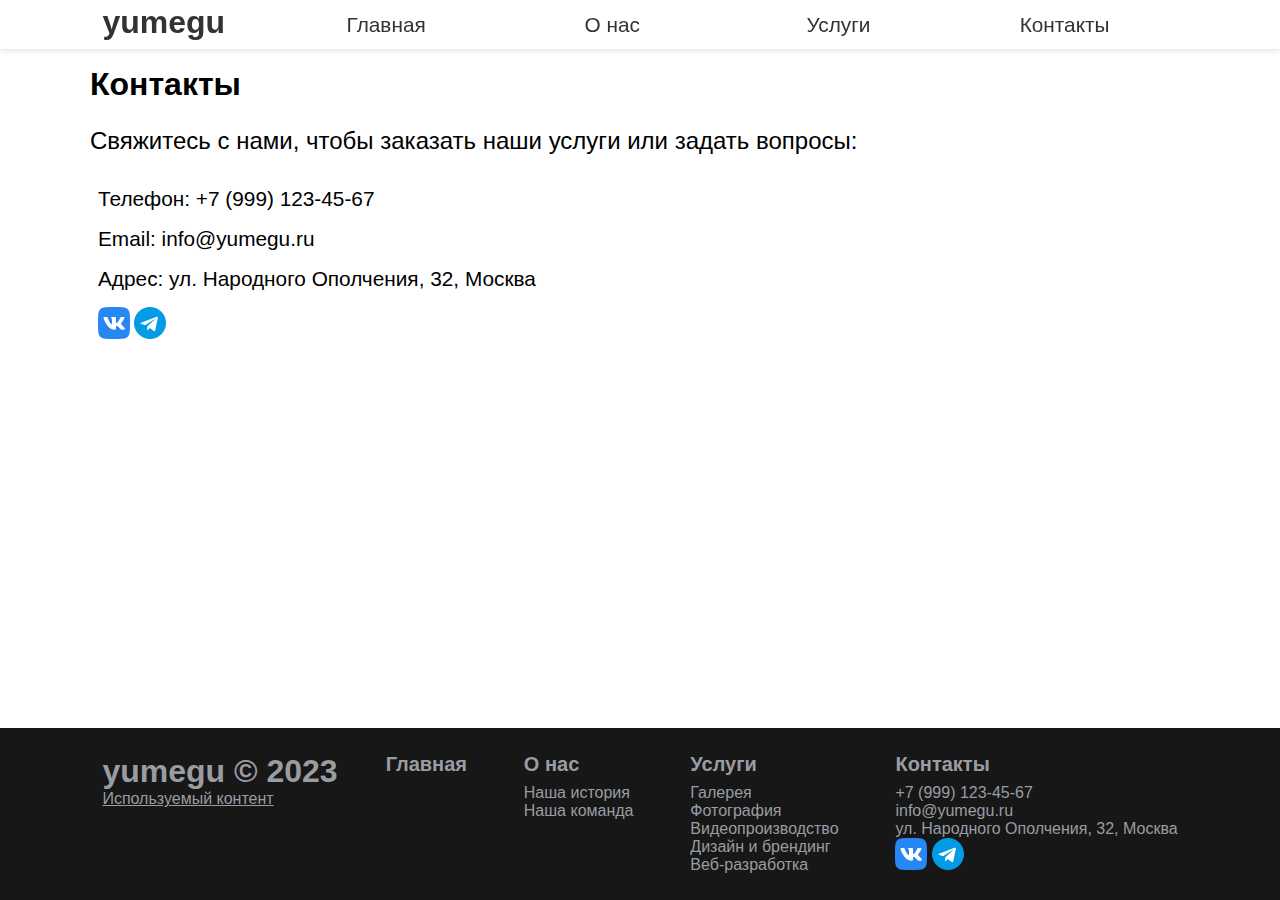
<file: contacts.html>
<!DOCTYPE html>
<html lang="en">
  <head>
    <meta charset="UTF-8" />
    <meta name="viewport" content="width=device-width, initial-scale=1.0" />
    <link rel="stylesheet" href="./css/style.css" />
    <link rel="stylesheet" href="./css/extra/spoiler.css" />
    <link rel="stylesheet" href="./css/stylesheet/contacts.css" />
    <link rel="stylesheet" href="./css/extra/btn-up.css" />
    <script src="./js/btn-up.js"></script>
    <script src="./js/menu-burger.js"></script>
    <script src="./js/spoiler.js" defer></script>
    <title>Контакты</title>
  </head>
  <body>
    <header>
      <nav class="header__menu">
        <h1 class="header__menu__name">
          <a href="./index.html" title="yumegu">yumegu</a>
        </h1>
        <ul class="header__menu__list">
          <li class="header__menu__list__item">
            <a href="./index.html" title="Главная">Главная</a>
          </li>
          <li class="header__menu__list__item">
            <a href="./about.html" title="О нас">О нас</a>
            <span class="menu__arrow arrow">&#9658;</span>
            <ul class="header__menu__dropdown">
              <li>
                <a href="./about.html#history" title="Наша история"
                  >Наша история</a
                >
              </li>
              <li>
                <a href="./about.html#team" title="Наша команда"
                  >Наша команда</a
                >
              </li>
            </ul>
          </li>
          <li class="header__menu__list__item">
            <a href="./services.html" title="Услуги">Услуги</a>
            <span class="menu__arrow arrow">&#9658;</span>
            <ul class="header__menu__dropdown">
              <li>
                <a href="./services.html#photography" title="Фотография"
                  >Фотография</a
                >
              </li>
              <li>
                <a
                  href="./services.html#video-production"
                  title="Видеопроизводство"
                  >Видео&shy;производство</a
                >
              </li>
              <li>
                <a
                  href="./services.html#design-and-branding"
                  title="Дизайн и брендинг"
                  >Дизайн и брендинг</a
                >
              </li>
              <li>
                <a href="./services.html#web-development" title="Веб-разработка"
                  >Веб-разработка</a
                >
              </li>
            </ul>
          </li>
          <li class="header__menu__list__item">
            <a href="./contacts.html" title="Контакты">Контакты</a>
          </li>
        </ul>
        <div class="burger">
          <span></span>
        </div>
      </nav>
    </header>

    <main>
      <div class="wrapper">
        <div class="container">
          <h1>Контакты</h1>
          <p>
            Свяжитесь с нами, чтобы заказать наши услуги или задать вопросы:
          </p>
          <ul>
            <li>Телефон: +7 (999) 123-45-67</li>
            <li>Email: info@yumegu.ru</li>
            <li>Адрес: ул. Народного Ополчения, 32, Москва</li>
          </ul>
          <div class="social-network">
            <a href="https://vk.com/kriokinetik"
              ><img src="./images/vk-icon.png" alt="ВКонтакте"
            /></a>
            <a href="https://t.me/kriokinetik"
              ><img src="./images/telegram-icon.png" alt="Telegram"
            /></a>
          </div>
          <div class="yandex-map"></div>
          <script
            type="text/javascript"
            charset="utf-8"
            async
            src="https://api-maps.yandex.ru/services/constructor/1.0/js/?um=constructor%3A5643221e25c8487dbcab8ac87328b8f62446dbf521418410a225c2abc3940dc5&amp;width=100%25&amp;height=350&amp;lang=ru_RU&amp;scroll=true"
          ></script>
        </div>
      </div>
    </main>

    <footer>
      <div>
        <h1>yumegu &copy;&nbsp;2023</h1>
        <a
          class="footer__attributions"
          href="./attributions.html"
          title="Используемый контент"
          ><u>Используемый контент</u></a
        >
      </div>
      <div class="footer__list">
        <div class="footer__list__item">
          <a
            class="footer__list__item__headline"
            href="./index.html"
            title="Главная"
            >Главная</a
          >
        </div>
        <div class="footer__list__item">
          <a
            class="footer__list__item__headline"
            href="./about.html"
            title="О нас"
            >О нас</a
          >
          <a href="./about.html#history" title="Наша история">Наша история</a>
          <a href="./about.html#team" title="Наша команда">Наша команда</a>
        </div>
        <div class="footer__list__item">
          <a
            class="footer__list__item__headline"
            href="./services.html"
            title="Услуги"
            >Услуги</a
          >
          <a href="./services/gallery.html" title="Галерея">Галерея</a>
          <a href="./services.html#photography" title="Фотография"
            >Фотография</a
          >
          <a href="./services.html#video-production" title="Видеопроизводство"
            >Видеопроизводство</a
          >
          <a
            href="./services.html#design-and-branding"
            title="Дизайн и брендинг"
            >Дизайн и брендинг</a
          >
          <a href="./services.html#web-development" title="Веб-разработка"
            >Веб-разработка</a
          >
        </div>
        <div class="footer__list__item">
          <a
            class="footer__list__item__headline"
            href="./contacts.html"
            title="Контакты"
            >Контакты</a
          >
          <span>+7 (999) 123-45-67</span>
          <span>info@yumegu.ru</span>
          <span>ул. Народного Ополчения, 32, Москва</span>
          <div class="footer__social-network">
            <a href="https://vk.com/kriokinetik"
              ><img src="./images/vk-icon.png" alt="ВКонтакте"
            /></a>
            <a href="https://t.me/kriokinetik"
              ><img src="./images/telegram-icon.png" alt="Telegram"
            /></a>
          </div>
        </div>
      </div>
    </footer>

    <div class="btn-up btn-up_hide"></div>
  </body>
</html>
</file>
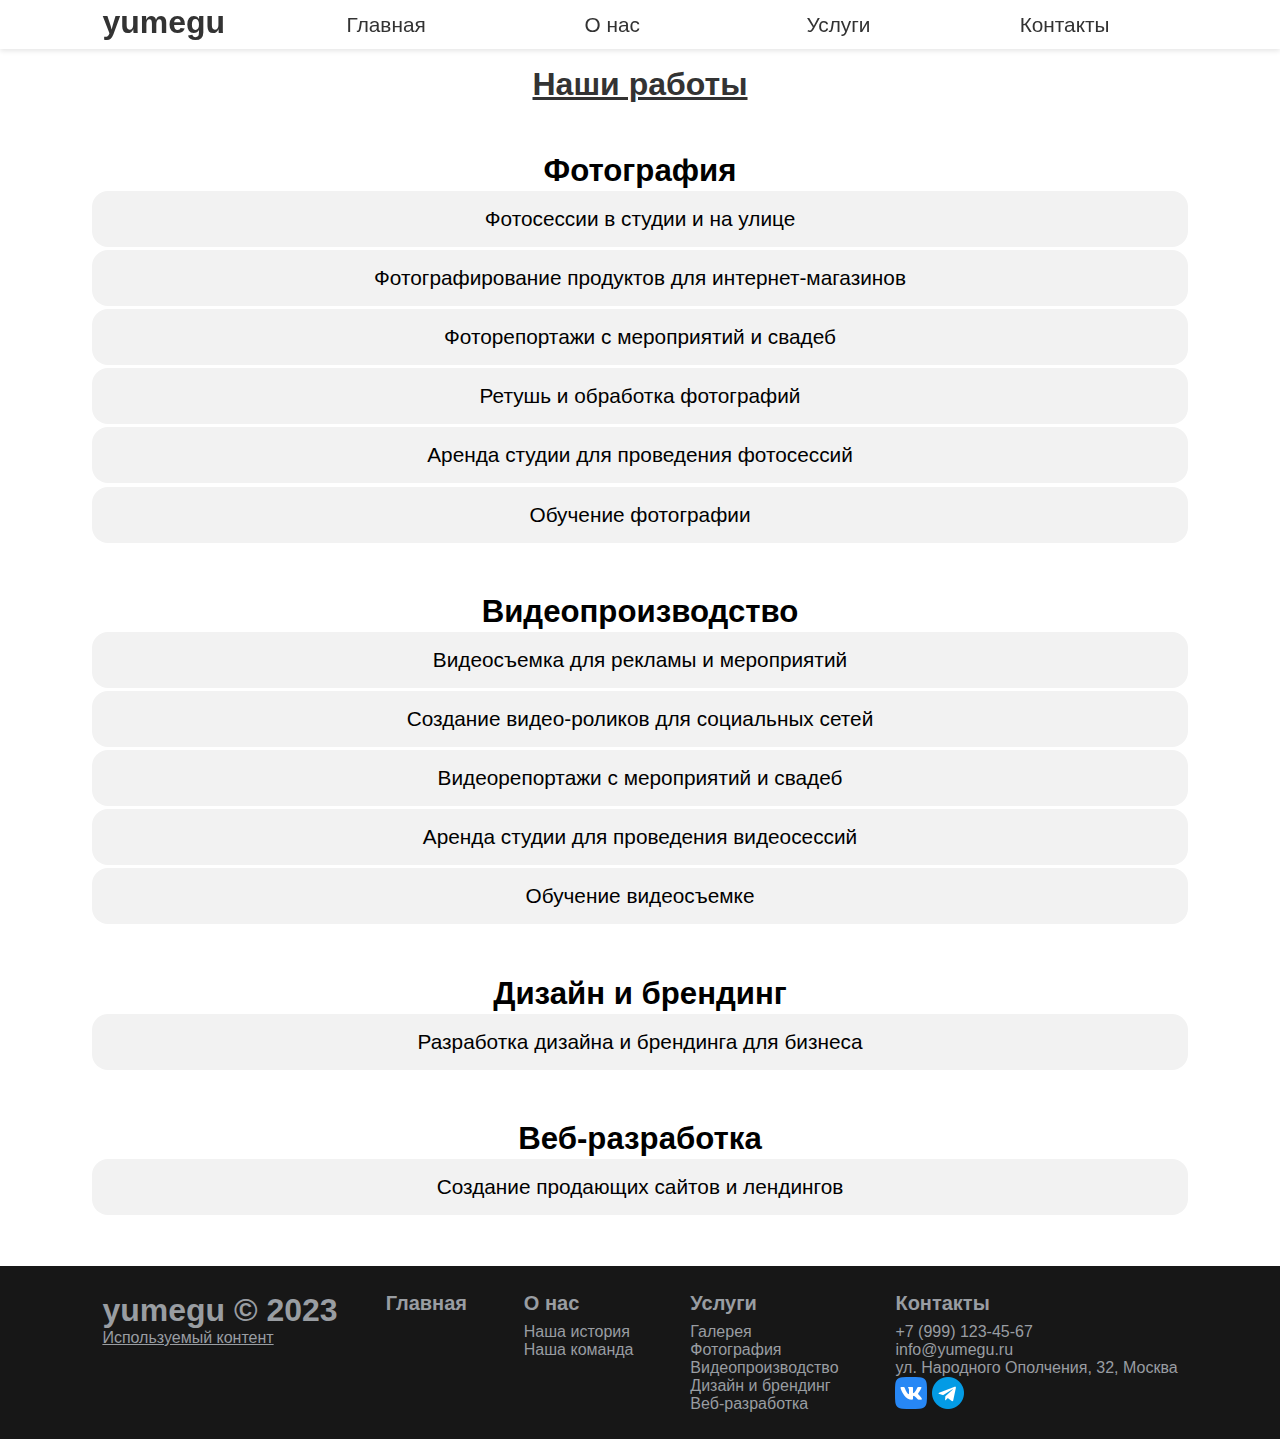
<file: services.html>
<!DOCTYPE html>
<html lang="en">
  <head>
    <meta charset="UTF-8" />
    <meta name="viewport" content="width=device-width, initial-scale=1.0" />
    <link rel="stylesheet" href="./css/style.css" />
    <link rel="stylesheet" href="./css/extra/spoiler.css" />
    <link rel="stylesheet" href="./css/stylesheet/services.css" />
    <link rel="stylesheet" href="./css/extra/btn-up.css" />
    <script src="./js/btn-up.js"></script>
    <script src="./js/menu-burger.js"></script>
    <script src="./js/spoiler.js" defer></script>
    <title>Услуги</title>
  </head>
  <body>
    <header>
      <nav class="header__menu">
        <h1 class="header__menu__name">
          <a href="./index.html" title="yumegu">yumegu</a>
        </h1>
        <ul class="header__menu__list">
          <li class="header__menu__list__item">
            <a href="./index.html" title="Главная">Главная</a>
          </li>
          <li class="header__menu__list__item">
            <a href="./about.html" title="О нас">О нас</a>
            <span class="menu__arrow arrow">&#9658;</span>
            <ul class="header__menu__dropdown">
              <li>
                <a href="./about.html#history" title="Наша история"
                  >Наша история</a
                >
              </li>
              <li>
                <a href="./about.html#team" title="Наша команда"
                  >Наша команда</a
                >
              </li>
            </ul>
          </li>
          <li class="header__menu__list__item">
            <a href="./services.html" title="Услуги">Услуги</a>
            <span class="menu__arrow arrow">&#9658;</span>
            <ul class="header__menu__dropdown">
              <li>
                <a href="./services.html#photography" title="Фотография"
                  >Фотография</a
                >
              </li>
              <li>
                <a
                  href="./services.html#video-production"
                  title="Видеопроизводство"
                  >Видео&shy;производство</a
                >
              </li>
              <li>
                <a
                  href="./services.html#design-and-branding"
                  title="Дизайн и брендинг"
                  >Дизайн и брендинг</a
                >
              </li>
              <li>
                <a href="./services.html#web-development" title="Веб-разработка"
                  >Веб-разработка</a
                >
              </li>
            </ul>
          </li>
          <li class="header__menu__list__item">
            <a href="./contacts.html" title="Контакты">Контакты</a>
          </li>
        </ul>
        <div class="burger">
          <span></span>
        </div>
      </nav>
    </header>

    <main>
      <div class="wrapper">
        <div class="container">
          <div class="gallery__link">
            <a href="./services/gallery.html" title="Галерея"><u>Наши работы</u></a>
          </div>
          <div class="services__list">
            <h2 id="photography">Фотография</h2>
            <ul class="services__item">
              <li>Фотосессии в студии и на улице</li>
              <li>Фотографирование продуктов для интернет-магазинов</li>
              <li>Фоторепортажи с мероприятий и свадеб</li>
              <li>Ретушь и обработка фотографий</li>
              <li>Аренда студии для проведения фотосессий</li>
              <li>Обучение фотографии</li>
            </ul>
          </div>
          <div class="services__list">
            <h2 id="video-production">Видео&shy;производство</h2>
            <ul class="services__item">
              <li>Видеосъемка для рекламы и мероприятий</li>
              <li>Создание видео-роликов для социальных сетей</li>
              <li>Видеорепортажи с мероприятий и свадеб</li>
              <li>Аренда студии для проведения видеосессий</li>
              <li>Обучение видеосъемке</li>
            </ul>
          </div>
          <div class="services__list">
            <h2 id="design-and-branding">Дизайн и брендинг</h2>
            <ul class="services__item">
              <li>Разработка дизайна и брендинга для бизнеса</li>
            </ul>
          </div>
          <div class="services__list">
            <h2 id="web-development">Веб-разработка</h2>
            <ul class="services__item">
              <li>Создание продающих сайтов и лендингов</li>
            </ul>
          </div>
        </div>
      </div>
    </main>

    <footer>
      <div>
        <h1>yumegu &copy;&nbsp;2023</h1>
        <a
          class="footer__attributions"
          href="./attributions.html"
          title="Используемый контент"
          ><u>Используемый контент</u></a
        >
      </div>
      <div class="footer__list">
        <div class="footer__list__item">
          <a
            class="footer__list__item__headline"
            href="./index.html"
            title="Главная"
            >Главная</a
          >
        </div>
        <div class="footer__list__item">
          <a
            class="footer__list__item__headline"
            href="./about.html"
            title="О нас"
            >О нас</a
          >
          <a href="./about.html#history" title="Наша история">Наша история</a>
          <a href="./about.html#team" title="Наша команда">Наша команда</a>
        </div>
        <div class="footer__list__item">
          <a
            class="footer__list__item__headline"
            href="./services.html"
            title="Услуги"
            >Услуги</a
          >
          <a href="./services/gallery.html" title="Галерея">Галерея</a>
          <a href="./services.html#photography" title="Фотография"
            >Фотография</a
          >
          <a href="./services.html#video-production" title="Видеопроизводство"
            >Видеопроизводство</a
          >
          <a
            href="./services.html#design-and-branding"
            title="Дизайн и брендинг"
            >Дизайн и брендинг</a
          >
          <a href="./services.html#web-development" title="Веб-разработка"
            >Веб-разработка</a
          >
        </div>
        <div class="footer__list__item">
          <a
            class="footer__list__item__headline"
            href="./contacts.html"
            title="Контакты"
            >Контакты</a
          >
          <span>+7 (999) 123-45-67</span>
          <span>info@yumegu.ru</span>
          <span>ул. Народного Ополчения, 32, Москва</span>
          <div class="footer__social-network">
            <a href="https://vk.com/kriokinetik"
              ><img src="./images/vk-icon.png" alt="ВКонтакте"
            /></a>
            <a href="https://t.me/kriokinetik"
              ><img src="./images/telegram-icon.png" alt="Telegram"
            /></a>
          </div>
        </div>
      </div>
    </footer>

    <div class="btn-up btn-up_hide"></div>
  </body>
</html>
</file>
<file: css/style.css>
/* Общие стили */
body {
  margin: 0;
  padding: 0;
  font-family: Arial, sans-serif;
  display: flex;
  flex-direction: column;
  min-height: 100vh;
  min-height: 100dvh;
}

h1,
h2,
h3,
h4,
h5,
h6 {
  margin: 0;
}

ul {
  margin: 0;
  padding: 0;
  list-style: none;
}

a {
  text-decoration: none;
  color: #333;
}

/* Стили для шапки сайта */
header {
  background-color: #fff;
  box-shadow: 0px 2px 5px rgba(0, 0, 0, 0.1);
  position: fixed;
  top: 0;
  left: 0;
  right: 0;
  z-index: 100;
  padding: 0 8%;
}

.header__menu {
  display: flex;
  justify-content: space-between;
  align-items: center;
}

.header__menu__name {
  font-size: 2rem;
  font-weight: 900;
  padding: 0 3rem 5.2px 0;
}

.header__menu__list {
  display: flex;
  flex-grow: 1;
  font-size: 1.3rem;
}

.header__menu__list__item {
  position: relative;
  flex: 1;
}

.header__menu__list__item a {
  padding: 12.6px;
  display: block;
  text-align: center;
}

.header__menu__list__item a:hover {
  background: rgba(234, 234, 234, 0.9);
}

/* Выпадающее меню */
@media (min-width: 767px) {
  .header__menu__dropdown {
    position: absolute;
    top: 100%;
    z-index: 100;
    display: none;
    min-width: 100%;
    font-size: 1.2rem;
    color: #333;
    text-align: center;
    background-color: #fff;
    box-shadow: 0 0.5rem 1rem rgba(0, 0, 0, 0.15);
  }

  .header__menu__dropdown:hover {
    display: block;
  }

  .header__menu__list__item:hover > .header__menu__dropdown {
    display: block;
  }
}

.open {
  display: flex !important;
  align-items: flex-start;
}

.lock {
  overflow: hidden;
}

.burger {
  display: none;
  position: relative;
  z-index: 100;
  align-items: center;
  justify-content: flex-end;
  width: 30px;
  height: 18px;
}

.burger span {
  height: 2px;
  width: 80%;
  transform: scale(1);
  background-color: #555;
}

.burger::before,
.burger::after {
  content: "";
  position: absolute;
  height: 2px;
  width: 100%;
  background-color: #555;
  transition: all 0.3s ease 0s;
}

.burger::before {
  top: 0;
}

.burger::after {
  bottom: 0;
}

/* Добавляем класс active для анимации иконки бургера */
.burger.active span {
  transform: scale(0);
}

.burger.active::before {
  top: 50%;
  transform: rotate(-45deg) translate(0, -50%);
}

.burger.active::after {
  bottom: 50%;
  transform: rotate(45deg) translate(0, 50%);
}

@keyframes burgerAnimation {
  from {
    opacity: 0;
  }
  to {
    opacity: 1;
  }
}

/* При разрешении экрана 767px и ниже, выводим на экран иконку бургера */
@media (max-width: 767px) {
  .burger {
    display: flex;
  }

  .header__menu__list {
    display: none;
    flex-direction: column;
    justify-content: flex-start;
    position: fixed;
    height: 100%;
    width: 100%;
    top: 0;
    bottom: 0;
    left: 0;
    right: 0;
    z-index: 100;
    overflow-y: auto;
    padding: 50px 0px;
    background-color: rgb(255, 255, 255);
    animation: burgerAnimation 0.4s;
  }

  .header__menu__list__item {
    flex-direction: column;
    row-gap: 30px;
    flex-grow: 0;
    left: 0;
    width: 100%;
  }

  .header__menu__list__item a {
    display: block;
    text-align: start;
  }

  .header__menu__dropdown li {
    width: 100%;
  }

  .header__menu__dropdown li a {
    font-size: 1rem;
    align-self: flex-start;
  }
}

/* Стили для подвала сайта */
footer {
  padding: 2% 8%;
  background-color: #171717;
  color: #999da2;
  display: flex;
  flex-wrap: wrap;
  gap: 2rem;
}

footer h1 {
  padding-right: 1rem;
}

.footer__list {
  display: flex;
  flex-grow: 1;
  flex-wrap: wrap;
  justify-content: space-between;
  gap: 2rem;
}

.footer__list__item {
  display: flex;
  flex-direction: column;
}

.footer__list__item a {
  color: #999da2;
}

.footer__list__item__headline {
  font-weight: 700;
  font-size: 20px;
  padding-bottom: 0.5rem;
}

.footer__attributions {
  color: #999da2;
}
</file>
<file: css/extra/spoiler.css>
.header__menu__list__item {
  position: relative;
  list-style: none;
}

.header__menu__list__item a {
  color: #333;
}

.header__menu__dropdown {
  display: none;
  position: absolute;
  left: 0;
}

.header__menu__dropdown > li {
  background-color: #fff;
}

.header__menu__dropdown li a {
  color: #333;
  display: block;
}

.arrow {
  display: none;
  position: absolute;
  left: 90px;
  top: 6px;
  font-size: 30px;
  text-align: center;
  transition: all 0.3s ease;
}

.arrow.active {
  transform: rotate(90deg);
  transition: all 0.3s ease;
}

body.mouse .header__menu__list > li:hover .header__menu__dropdown {
  display: block;
}

body.touch .header__menu__dropdown.open {
  display: block;
  transition: all 0.3s ease;
}

body.touch .arrow {
  display: block;
}
@media (max-width: 767px) {
  .header__menu__list__item {
    margin: 0px 0px 10px 0px;
  }

  .header__menu__list {
    display: none;
  }

  .header__menu__list .open {
    display: flex;
    flex-direction: column;
    position: relative;
    left: 0;
    top: 0;
  }
  .header__menu__dropdown li a {
    padding: 8px 8px 8px 40px;
  }

  body.mouse .header__menu__list > li:hover .header__menu__dropdown {
    position: relative;
  }
}
</file>
<file: css/stylesheet/index.css>
main {
  background-image: url("../../images/background.jpg");
  width: 100%;
  padding: 50px 0;
  margin: 0;
  flex-grow: 1;
}

.wrapper {
  width: 100%;
  display: flex;
  align-items: start;
}

.container {
  margin: 0 auto;
  max-width: 1100px;
  width: 95%;
}

section {
  margin-top: 2rem;
  margin-bottom: 2rem;
  text-align: center;
}

section h2 {
  font-size: 1.7rem;
  margin-bottom: 20px;
}

section p {
  font-size: 1.5rem;
}

.index__services {
  max-width: 800px;
  padding-bottom: 1rem;
  margin: auto;
}

.index__services p {
  font-size: 16pt;
  line-height: 1.5;
}

.button {
  background-color: #333;
  color: #fff;
  border: none;
  display: inline-block;
}

.button > a {
  color: #fff;
  padding: 1rem 2rem;
  display: inline-block;
}

.button:hover {
  background-color: #555;
}

.hehe-block-1 {
  position: fixed;
  left: 0;
}

.hehe-block-2 {
  position: fixed;
  right: 0;
}

.hehe-block-1,
.hehe-block-2 {
  background-color: #fff;
  max-width: 350px;
  margin-bottom: 5px;
}

.hehe-block__header {
  display: flex;
}

.hehe-logo {
  width: 32px;
  object-fit: cover;
  padding: 1rem;
}

.close__button-1,
.close__button-2 {
  text-align: center;
  margin-right: 0;
  margin-left: auto;
  z-index: 10;
  cursor: default;
}

/* Закрытие рекламы */
.hehe-block-1.close,
.hehe-block-2.close {
  display: none;
  transition: all 0.3s ease;
}

.сlose-logo {
  font-size: 2rem;
  padding: 0 5px 0 0;
}

.hehe-block__header__text {
  padding-top: 1rem;
}

.hehe-block__name {
  font-weight: 700;
}

.hehe-block__link {
  font-size: 0.9rem;
  margin-top: 0;
}

.hehe-block__title {
  font-weight: 700;
  font-size: 1.2rem;
  padding-left: 0.5rem;
  margin: 0.5rem 0;
}

.hehe-block__desc {
  margin-top: 0;
  padding-left: 0.5rem;
}

.cat,
.dog {
  max-width: 350px;
  object-fit: cover;
}

@media (max-width: 1500px) {
  main {
    padding-bottom: 0;
  }

  .wrapper {
    flex-direction: column;
    align-items: center;
  }

  .hehe-block {
    display: flex;
    flex-wrap: 1;
  }

  .hehe-block-1,
  .hehe-block-2 {
    position: static;
    margin: 5px;
  }

  .cat,
  .dog {
    width: 100%;
    object-fit: cover;
  }
}

@media (max-width: 767px) {
  main {
    padding-bottom: 0;
  }

  .wrapper {
    flex-direction: column;
    align-items: center;
  }

  .hehe-block {
    display: flex;
    flex-direction: column;
  }

  .hehe-block-1,
  .hehe-block-2 {
    position: static;
  }

  .cat,
  .dog {
    width: 100%;
    object-fit: cover;
  }
}
</file>
<file: css/extra/btn-up.css>
.btn-up {
  position: fixed; /* фиксированная позиция */
  background-color: #555; /* цвет заднего фона */
  right: 30px; /* расстояние от правого края */
  bottom: 30px; /* расстояние от нижнего края */
  border-radius: 50%;
  cursor: pointer; /* форма курсора */
  display: flex; /* не отображать элемент */
  align-items: center;
  justify-content: center;
  transition: opacity 0.3s ease-in-out;
  width: 60px;
  height: 60px;
  opacity: 1;
  z-index: 16;
}

.btn-up::before {
  content: "";
  width: 40px;
  height: 40px;
  background-size: 100% 100%;
  background-image: url("data:image/svg+xml,%3Csvg xmlns='http://www.w3.org/2000/svg' width='16' height='16' fill='%23fff' viewBox='0 0 16 16'%3E%3Cpath fill-rule='evenodd' d='M7.646 4.646a.5.5 0 0 1 .708 0l6 6a.5.5 0 0 1-.708.708L8 5.707l-5.646 5.647a.5.5 0 0 1-.708-.708l6-6z'/%3E%3C/svg%3E");
}

.btn-up_hide {
  display: none;
}

.btn-up_hiding {
  opacity: 0;
}

@media (hover: hover) and (pointer: fine) {
  .btn-up:hover {
    background-color: #777; /* цвет заднего фона при наведении */
  }
}
</file>
<file: css/extra/itc-slider.css>
/**
 * ItcSlider
 * @version 1.0.1
 * @author https://github.com/itchief
 * @copyright Alexander Maltsev 2020 - 2023
 * @license MIT (https://github.com/itchief/ui-components/blob/master/LICENSE)
 * @tutorial https://itchief.ru/javascript/slider
 */

.itc-slider {
  position: relative;
}

.itc-slider-wrapper {
  overflow: hidden;
}

.itc-slider-items {
  display: flex;
  transition: transform 0.5s ease;
  will-change: transform;
}

.itc-slider-transition-none {
  transition: none;
}

.itc-slider-item {
  flex: 0 0 100%;
  max-width: 100%;
  user-select: none;
  will-change: transform;
  cursor: grab;
}

/* кнопки влево и вправо */
.itc-slider-btn {
  position: absolute;
  top: 50%;
  display: flex;
  justify-content: center;
  align-items: center;
  width: 40px;
  height: 50px;
  /* color: #fff; */
  text-align: center;
  /* background: rgb(0 0 0 / 20%); */
  border: none;
  transform: translateY(-50%);
  cursor: pointer;
}

.itc-slider-btn-hide {
  display: none;
}

.itc-slider-btn-prev {
  left: 0;
}

.itc-slider-btn-next {
  right: 0;
}

.itc-slider-btn:hover,
.itc-slider-btn:focus {
  color: #fff;
  text-decoration: none;
  background: rgb(0 0 0 / 30%);
  outline: 0;
}

.itc-slider-btn::before {
  content: "";
  display: inline-block;
  width: 20px;
  height: 20px;
  background: transparent no-repeat center center;
  background-size: 100% 100%;
}

.itc-slider-btn-prev::before {
  background-image: url("data:image/svg+xml;charset=utf8,%3Csvg xmlns='http://www.w3.org/2000/svg' fill='%23fff' viewBox='0 0 8 8'%3E%3Cpath d='M5.25 0l-4 4 4 4 1.5-1.5-2.5-2.5 2.5-2.5-1.5-1.5z'/%3E%3C/svg%3E");
}

.itc-slider-btn-next::before {
  background-image: url("data:image/svg+xml;charset=utf8,%3Csvg xmlns='http://www.w3.org/2000/svg' fill='%23fff' viewBox='0 0 8 8'%3E%3Cpath d='M2.75 0l-1.5 1.5 2.5 2.5-2.5 2.5 1.5 1.5 4-4-4-4z'/%3E%3C/svg%3E");
}

/* индикаторы */
.itc-slider-indicators {
  position: absolute;
  right: 0;
  bottom: 0;
  left: 0;
  z-index: 15;
  display: flex;
  justify-content: center;
  margin: 0 15%;
  padding-left: 0;
  list-style: none;
}

.itc-slider-indicator {
  flex: 0 1 auto;
  box-sizing: content-box;
  width: 30px;
  height: 5px;
  margin-right: 3px;
  margin-left: 3px;
  text-indent: -999px;
  background-color: rgb(255 255 255 / 50%);
  background-clip: padding-box;
  border-top: 15px solid transparent;
  border-bottom: 15px solid transparent;
  cursor: pointer;
}

.itc-slider-indicator-active {
  background-color: rgb(255 255 255 / 90%);
}
</file>
<file: css/extra/index__slider.css>
.slider,
.slider::before,
.slider::after {
  box-sizing: border-box;
}

.slider {
  width: 100%;
}

.slider__container {
  max-width: 350px;
  margin: 0 auto;
}

.itc-slider {
  overflow: hidden;
  padding-bottom: 35px;
}

.itc-slider-wrapper {
  margin-left: -10px;
  margin-right: -10px;
}

@media (max-width: 400px) {
  .slider__container {
    max-width: 300px;
    margin: 0 auto;
  }
}

@media (min-width: 768px) {
  .itc-slider-item {
    flex: 0 0 50%;
    max-width: 50%;
  }

  .slider__container {
    max-width: 710px;
    margin: 0 auto;
  }
}

@media (min-width: 1200px) {
  .slider__container {
    max-width: 1050px;
    margin: 0 auto;
  }

  .itc-slider-item {
    flex: 0 0 50%;
    max-width: 50%;
  }
}

.card {
  position: relative;
  padding-left: 10px;
  padding-right: 10px;
  display: flex;
  flex-direction: column;
}

.card-header {
  position: relative;
}

.card-img {
  display: block;
  height: auto;
  max-width: 100%;
}

.card-section {
  position: absolute;
  bottom: 6px;
  left: 10px;
  background-color: rgba(0, 0, 0, 0.5);
  color: #fff;
  padding: 6px 10px;
  font-size: 14px;
  border-radius: 12px;
  line-height: 1;
}

.card-title {
  background: #fafafa;
  color: #424242;
  white-space: normal;
  font-weight: 700;
  font-size: 26px;
  line-height: 1.3;
  padding: 10px 15px 36px 15px;
  margin: 0;
  height: 36px;
  text-align: start;
}

.card-footer {
  display: flex;
  align-items: center;
  justify-content: flex-end;
  align-items: stretch;
  background: #fafafa;
  padding: 0px 15px 15px;
  color: #616161;
}

.card-photo {
  width: 40px;
  height: 40px;
  border-radius: 50%;
}

.card-author {
  margin-left: 6px;
  font-size: 16px;
}

.card-icon {
  margin-left: auto;
  width: 18px;
  max-height: 20px;
}

.card-views {
  margin-left: 6px;
}

.itc-slider-btn {
  background-color: rgba(0, 0, 0, 0.3);
}

.itc-slider-btn:hover,
.itc-slider-btn:focus {
  background-color: rgba(0, 0, 0, 0.7);
}

.itc-slider-indicators {
  bottom: 0;
}

.itc-slider-indicator {
  background-color: #eee;
}

.itc-slider-indicator-active {
  background-color: #757575;
}
</file>
<file: css/stylesheet/about.css>
main {
  width: 100%;
  padding: 50px 0;
  margin: 0;
  flex-grow: 1;
}

.wrapper {
  width: 100%;
  display: flex;
}

.container {
  margin: 0 auto;
  max-width: 1100px;
  width: 95%;
}

.history__content img {
  max-width: 40%;
  height: 100%;
  width: 100%;
  object-fit: cover;
  padding-right: 1rem;
}

.history {
  padding: 0 1rem 2rem 1rem;
}

.history__content {
  display: flex;
  align-items: center;
  justify-content: space-between;
}

.history__content:nth-child(odd) {
  flex-direction: row-reverse;
}

@media (max-width: 1024px) {
  .history__content {
    flex-direction: column;
  }

  .history__content:nth-child(odd) {
    flex-direction: column;
  }

  .history__content img {
    max-width: 100%;
  }
}

.history > h2 {
  font-size: 27.2px;
  text-align: center;
  padding-top: 50px;
  padding-bottom: 8px;
}

.history p {
  font-size: 14pt;
  text-align: left;
  line-height: 1.5;
}

.team > h2 {
  font-size: 27.2px;
  text-align: center;
  padding-top: 1rem;
  padding-bottom: 1rem;
}
</file>
<file: css/extra/about__slider.css>
.slider,
.slider::before,
.slider::after {
  box-sizing: border-box;
}

.slider {
  width: 100%;
}

.slider__container {
  max-width: 350px;
  margin: 0 auto;
}

.itc-slider {
  overflow: hidden;
  padding-bottom: 35px;
}

.itc-slider-wrapper {
  margin-left: -10px;
  margin-right: -10px;
}

@media (max-width: 400px) {
  .slider__container {
    max-width: 300px;
    margin: 0 auto;
  }
}

@media (min-width: 768px) {
  .itc-slider-item {
    flex: 0 0 50%;
    max-width: 50%;
  }

  .slider__container {
    max-width: 710px;
    margin: 0 auto;
  }
}

@media (min-width: 1200px) {
  .slider__container {
    max-width: 1050px;
    margin: 0 auto;
  }

  .itc-slider-item {
    flex: 0 0 33.3333333333%;
    max-width: 33.3333333333%;
  }
}

.card {
  position: relative;
  padding-left: 10px;
  padding-right: 10px;
  display: flex;
  flex-direction: column;
}

.card-header {
  position: relative;
}

.card-img {
  display: block;
  height: auto;
  max-width: 100%;
}

.card-section {
  position: absolute;
  bottom: 6px;
  left: 10px;
  background-color: rgba(0, 0, 0, 0.5);
  color: #fff;
  padding: 6px 10px;
  font-size: 14px;
  border-radius: 12px;
  line-height: 1;
}

.card-title {
  background: #fafafa;
  color: #424242;
  white-space: normal;
  font-weight: 700;
  font-size: 26px;
  line-height: 1.3;
  padding: 10px 15px 0px 15px;
  margin: 0;
  height: 36px;
}

.card-footer {
  display: flex;
  align-items: center;
  justify-content: flex-start;
  align-items: stretch;
  background: #fafafa;
  padding: 0px 15px 15px;
  color: #616161;
}

.card-photo {
  width: 40px;
  height: 40px;
  border-radius: 50%;
}

.card-author {
  margin-left: 6px;
  font-size: 24px;
}

.card-icon {
  margin-left: auto;
  width: 18px;
  max-height: 20px;
}

.card-views {
  margin-left: 6px;
}

.itc-slider-btn {
  background-color: rgba(0, 0, 0, 0.3);
}

.itc-slider-btn:hover,
.itc-slider-btn:focus {
  background-color: rgba(0, 0, 0, 0.7);
}

.itc-slider-indicators {
  bottom: 0;
}

.itc-slider-indicator {
  background-color: #eee;
}

.itc-slider-indicator-active {
  background-color: #757575;
}
</file>
<file: css/stylesheet/attributions.css>
main {
  width: 100%;
  padding: 50px 0;
  margin: 0;
  flex-grow: 1;
}

.wrapper {
  width: 100%;
  display: flex;
}

.container {
  margin: 0 auto;
  max-width: 1100px;
  width: 95%;
}

.attributions__links {
  display: flex;
  flex-direction: column;
  align-self: center;
  padding-top: 50px;
  flex-grow: 1;
}

.attributions__links li {
  align-content: stretch;
  padding-bottom: 1rem;
}

.attributions__links a {
  font-size: 1.3rem;
  text-align: center;
}
</file>
<file: css/stylesheet/contacts.css>
main {
  width: 100%;
  padding: 50px 0;
  margin: 0;
  flex-grow: 1;
}

.wrapper {
  width: 100%;
  display: flex;
}

.container {
  margin: 0 auto;
  max-width: 1100px;
  width: 95%;
}

.container h1 {
  padding-top: 1rem;
}

.container p {
  font-size: 1.5rem;
}

.container ul li {
  font-size: 1.3rem;
  padding: 0.5rem;
}

.yandex-map {
  padding: 1rem;
}

.social-network {
  padding: 0.5rem;
}
</file>
<file: css/stylesheet/services.css>
main {
  width: 100%;
  padding: 50px 0;
  margin: 0;
  flex-grow: 1;
}

.wrapper {
  width: 100%;
  display: flex;
}

.container {
  margin: 0 auto;
  max-width: 1100px;
  width: 95%;
}

.gallery__link {
  text-align: center;
  font-weight: 800;
  padding-top: 1rem;
  color: #000;
}

.gallery__link > a {
  font-size: 2rem;
}

.services__list {
  display: flex;
  flex-grow: 1;
  flex-direction: column;
  justify-content: space-between;
  align-items: center;
  hyphens: manual;
  font-size: 1.3rem;
}

.services__list h2 {
  padding-top: 50px;
}

.services__item {
  display: flex;
  flex-direction: column;
  flex-grow: 1;
  align-content: stretch;
  width: 100%;
}

.services__item li {
  background-color: #f2f2f2;
  display: block;
  text-align: center;
  padding: 1rem;
  border-radius: 1rem;
  margin: 0.1rem;
}
</file>
